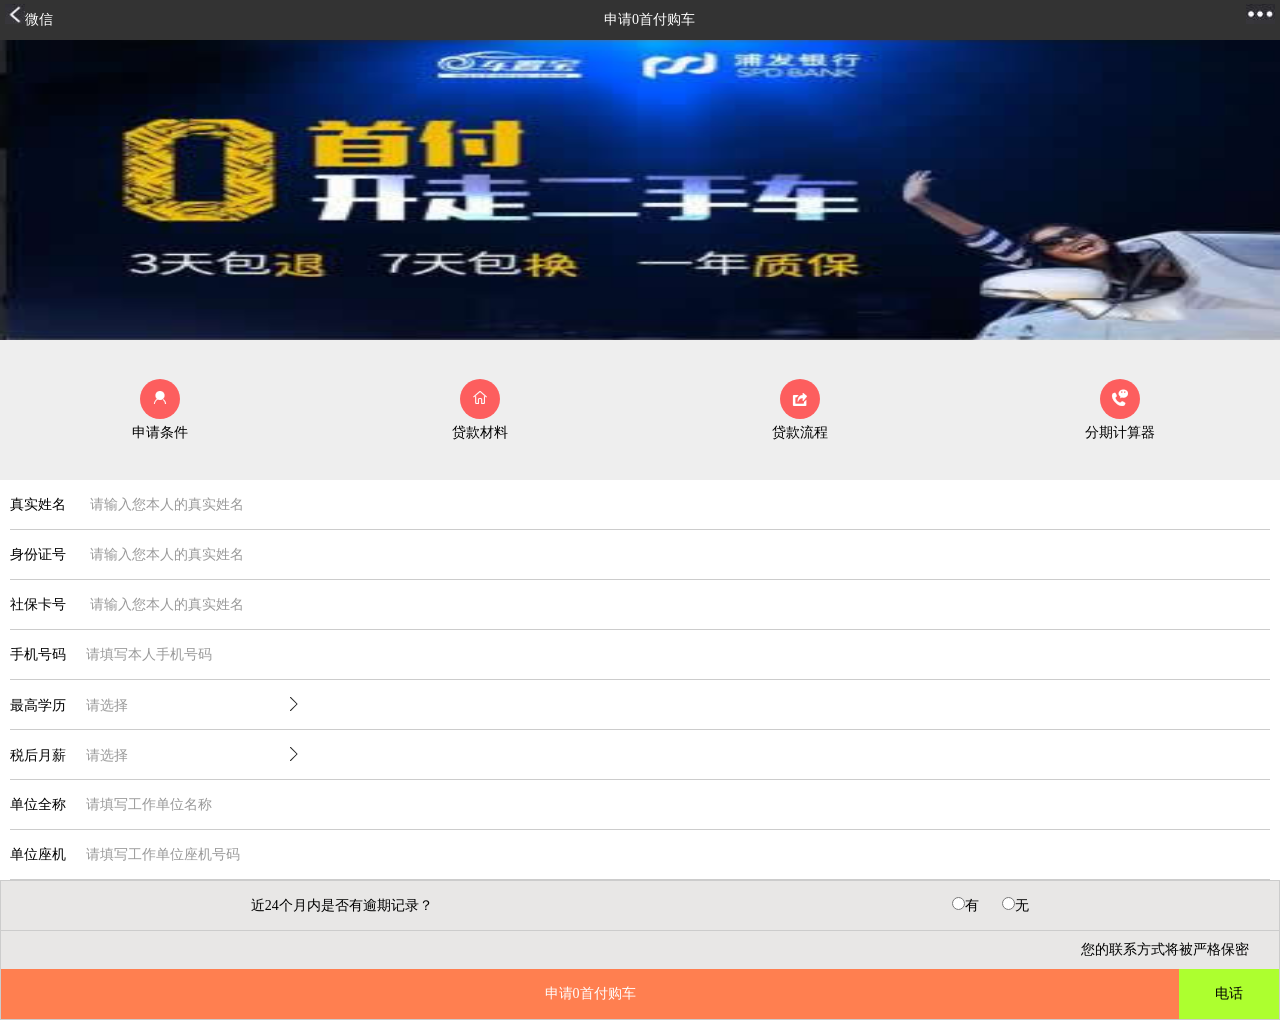
<file: index.html>
<!DOCTYPE html>
<html lang="en">

<head>
    <meta charset="UTF-8">
    <meta name='viewport' content='width=device-width,initial-scale=1,maximum-scale=1,user-scalable=no' />
    <meta http-equiv="X-UA-Compatible" content="ie=edge">
    <title>Document</title>
    <link rel="stylesheet" href="src/css/style.css">
    <link rel="stylesheet" href="icon/iconfont.css">
    <link rel="stylesheet" href="css/style.css">
    <link rel="stylesheet" href="css/common.css">
</head>

<body>
    <header>
        <a href="javascript:;"><img src="src/img/2.jpg" class='img-one'>微信</a>
        <a href="javascript:;">申请0首付购车</a>
        <a href="javascript:;"><img src="src/img/3.jpg" alt=""></a>
    </header>
    <div class='img'>
        <img src="src/img/1.jpg" alt="">
    </div>
    <ul class="listContent">
        <li>
            <i class="icon iconfont icon-wode-xuanzhong"></i>
            <a href="javascript:;">申请条件</a>
        </li>
        <li>
            <i class="icon iconfont icon-shouye"></i>
            <a href="javascript:;">贷款材料</a>
        </li>
        <li>
            <i class="icon iconfont icon-fenxiang1"></i>
            <a href="javascript:;">贷款流程</a>
        </li>
        <li>
            <i class="icon iconfont icon-39"></i>
            <a href="javascript:;">分期计算器</a>
        </li>
    </ul>
    <div class="con">
        <p>
            真实姓名 <input type="text" placeholder="请输入您本人的真实姓名">
        </p>
        <p>
            身份证号 <input type="text" placeholder="请输入您本人的真实姓名">
        </p>
        <p>
            社保卡号 <input type="text" placeholder="请输入您本人的真实姓名">
        </p>
    </div>
    <div class="box">
        <section>
            <div class="con">
                <p>手机号码<input type="text" placeholder="请填写本人手机号码"></p>
                <p>最高学历<input type="text" placeholder="请选择"><i class="iconfont">&#xe723;</i></p>
                <p>税后月薪<input type="text" placeholder="请选择"><i class="iconfont">&#xe723;</i></p>
                <p>单位全称<input type="text" placeholder="请填写工作单位名称"></p>
                <p>单位座机<input type="text" placeholder="请填写工作单位座机号码"></p>
            </div>
        </section>
    </div>
    <div class="wrap">
        <div class="top">
            <p>近24个月内是否有逾期记录？</p>
            <p>
                <span><input type="radio">有</span>
                <span><input type="radio">无</span>
            </p>
        </div>
        <div class='center'>您的联系方式将被严格保密</div>
        <footer>
            <p>申请0首付购车</p>
            <span>电话</span>
        </footer>
    </div>
</body>

</html>
</file>
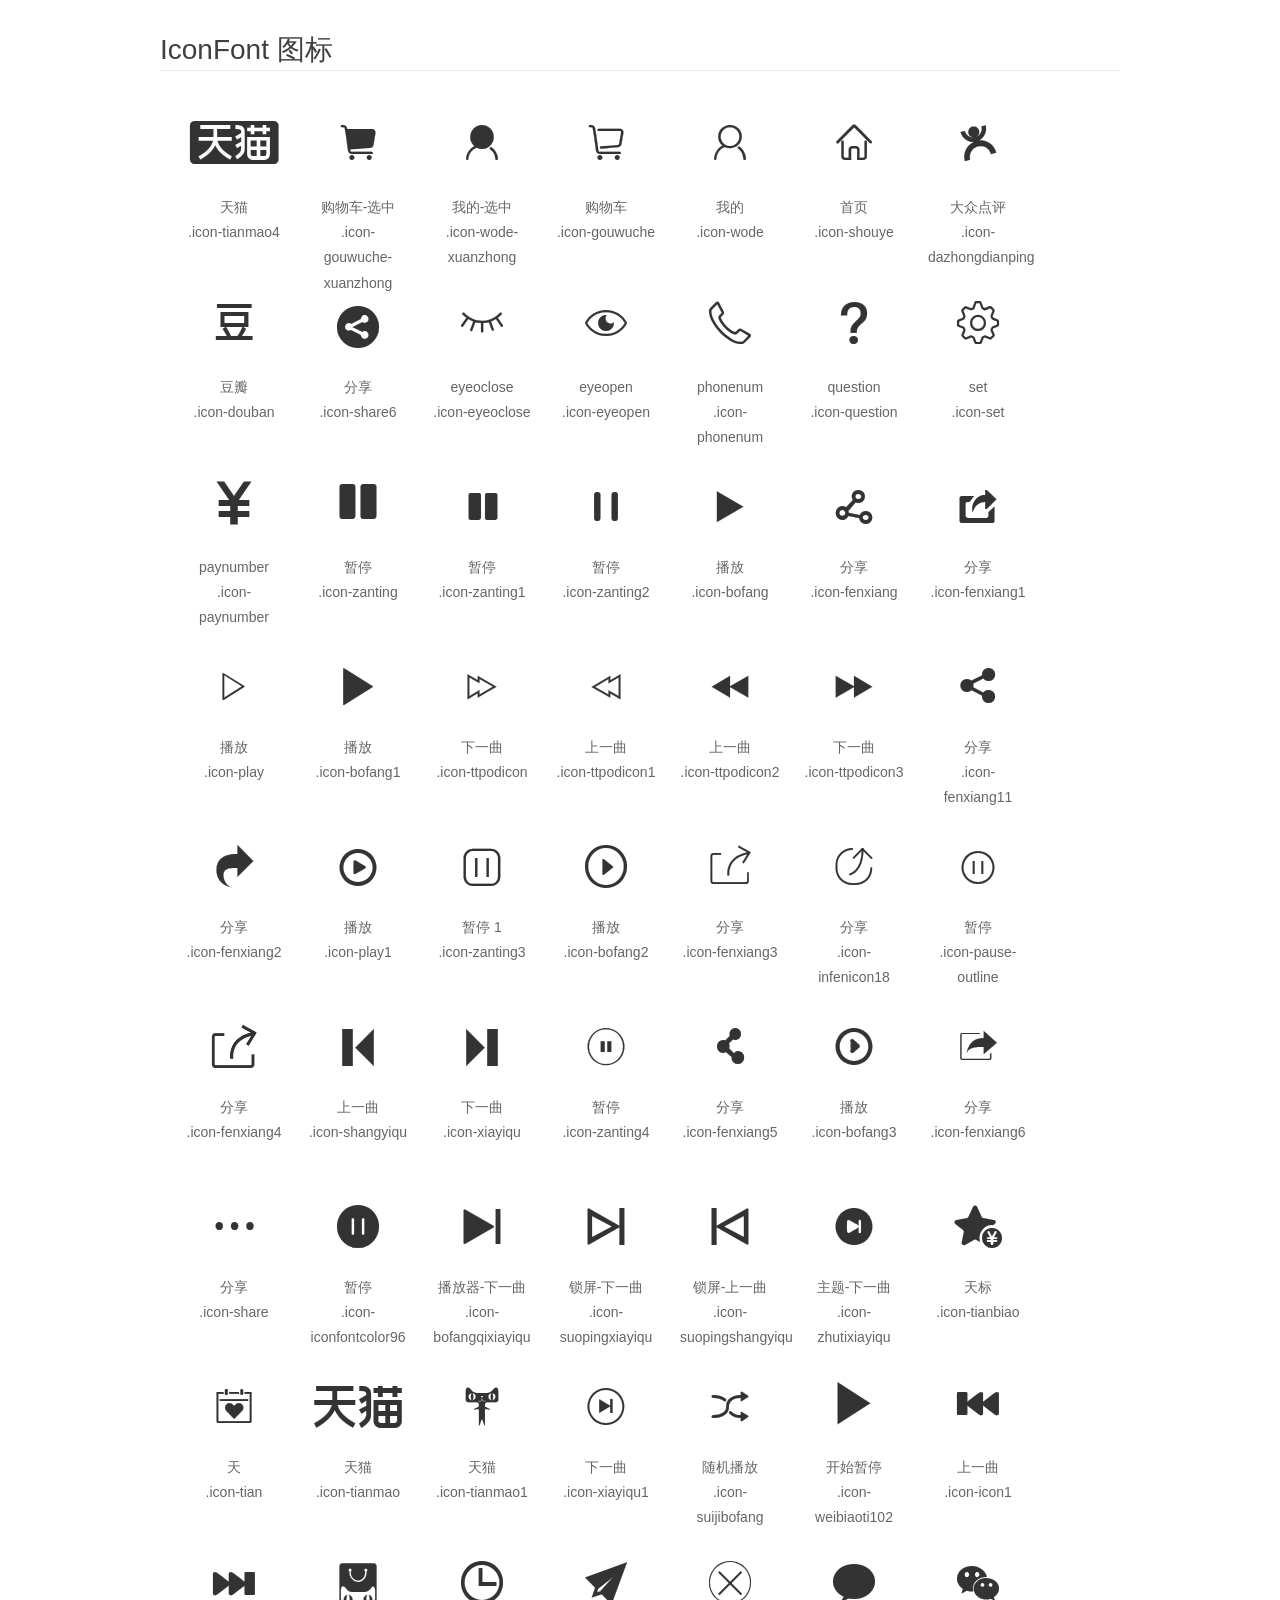
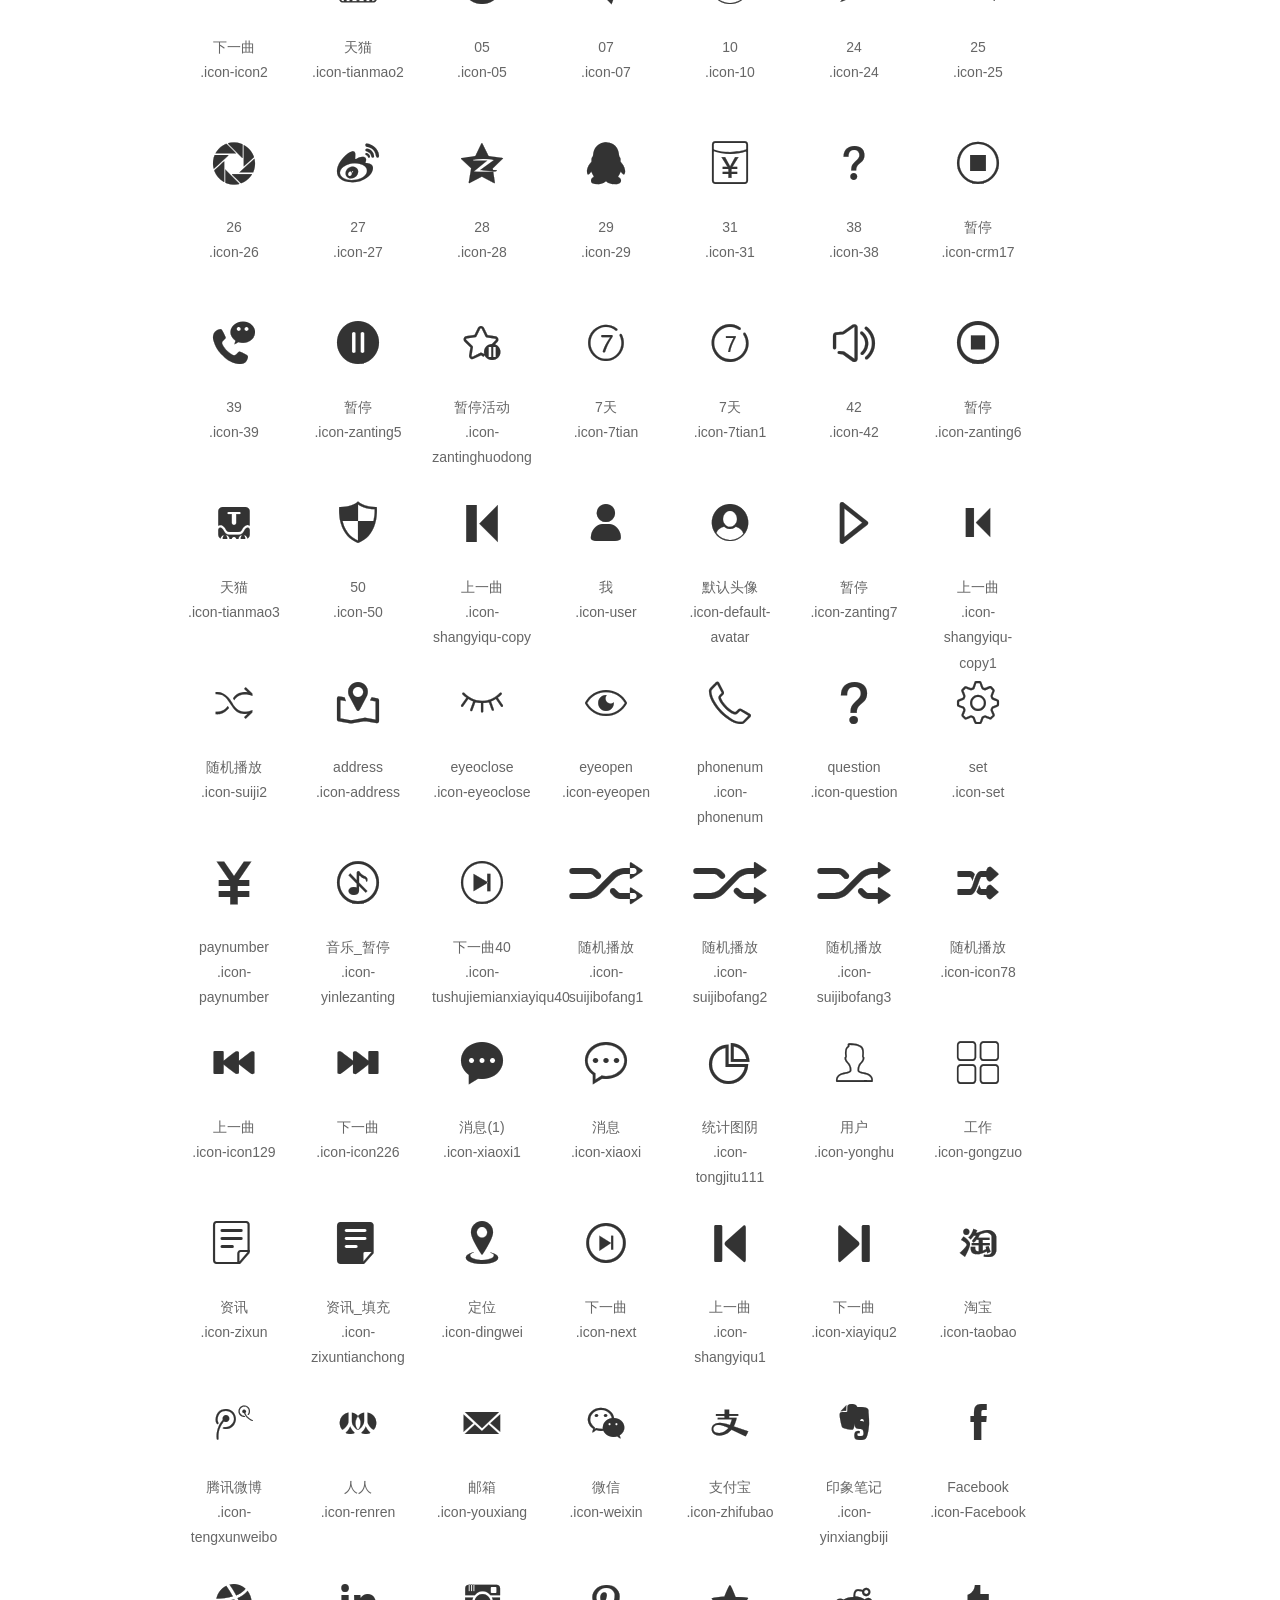
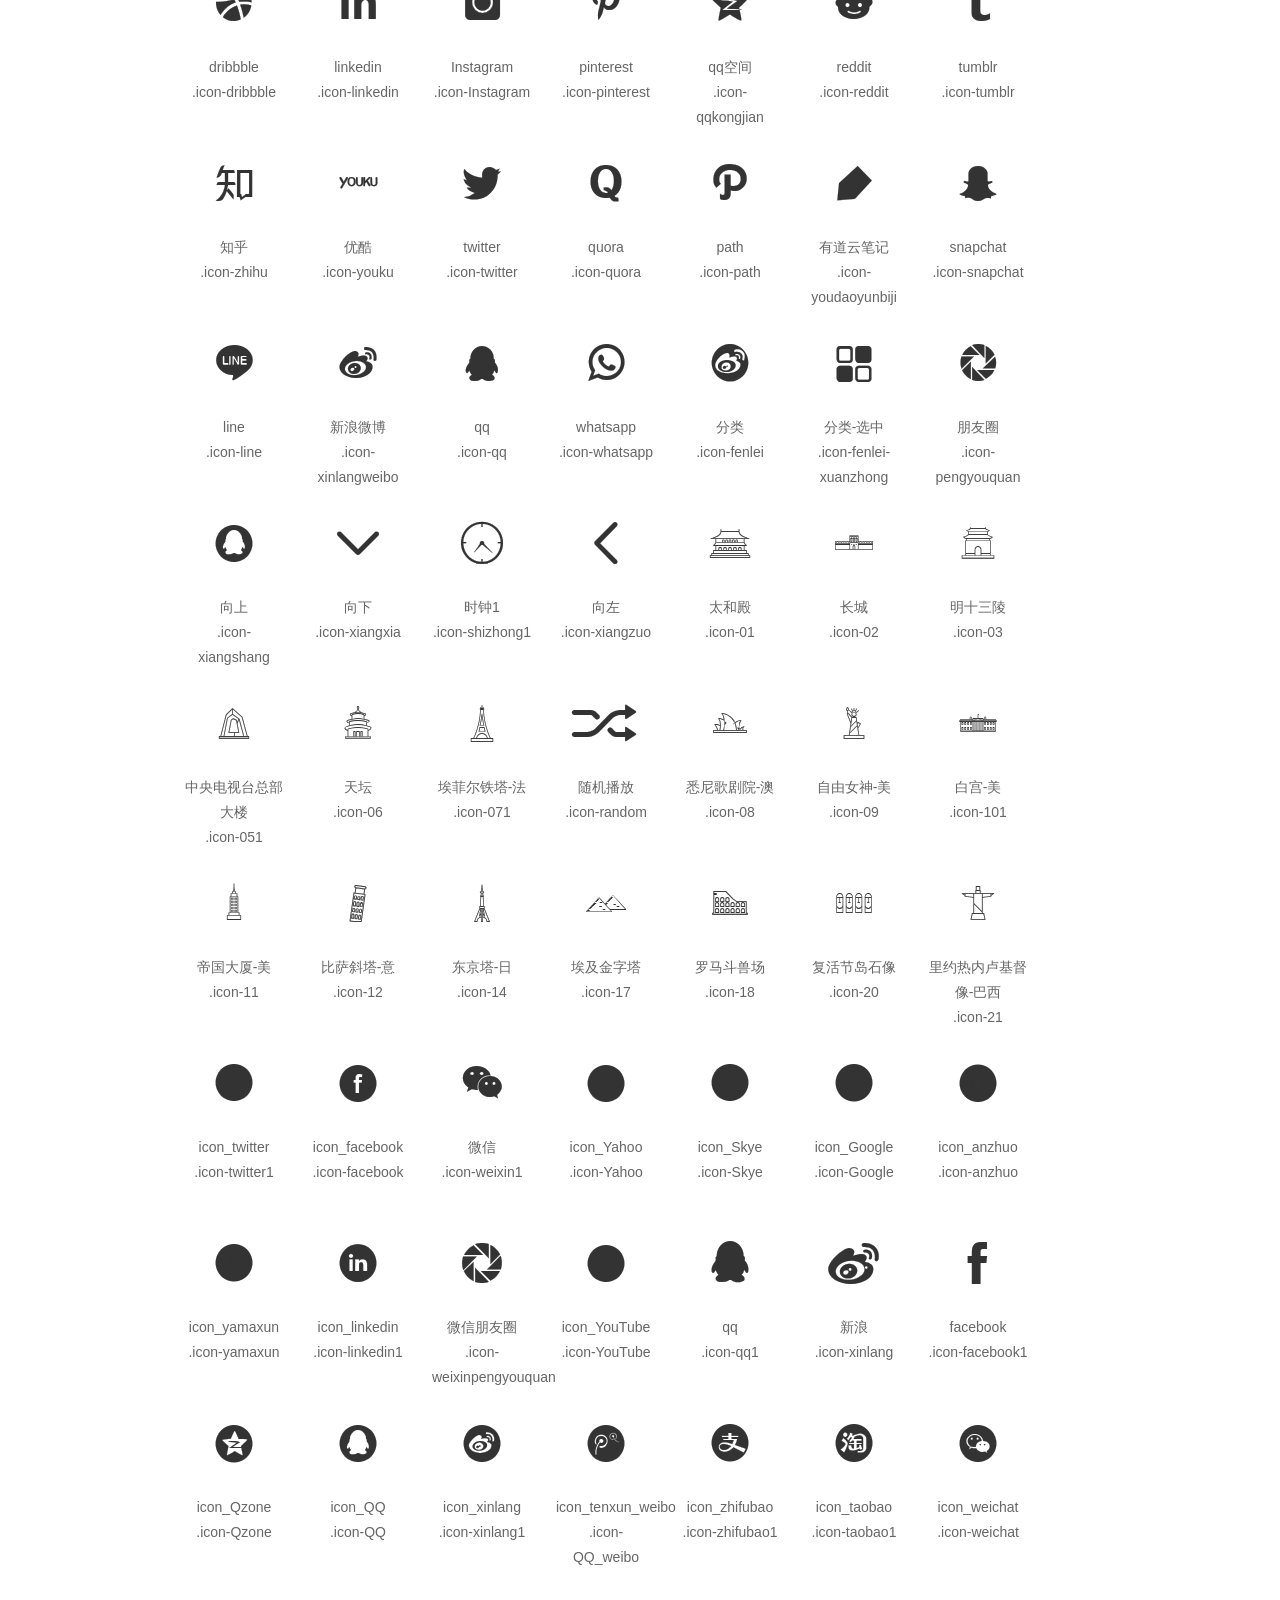
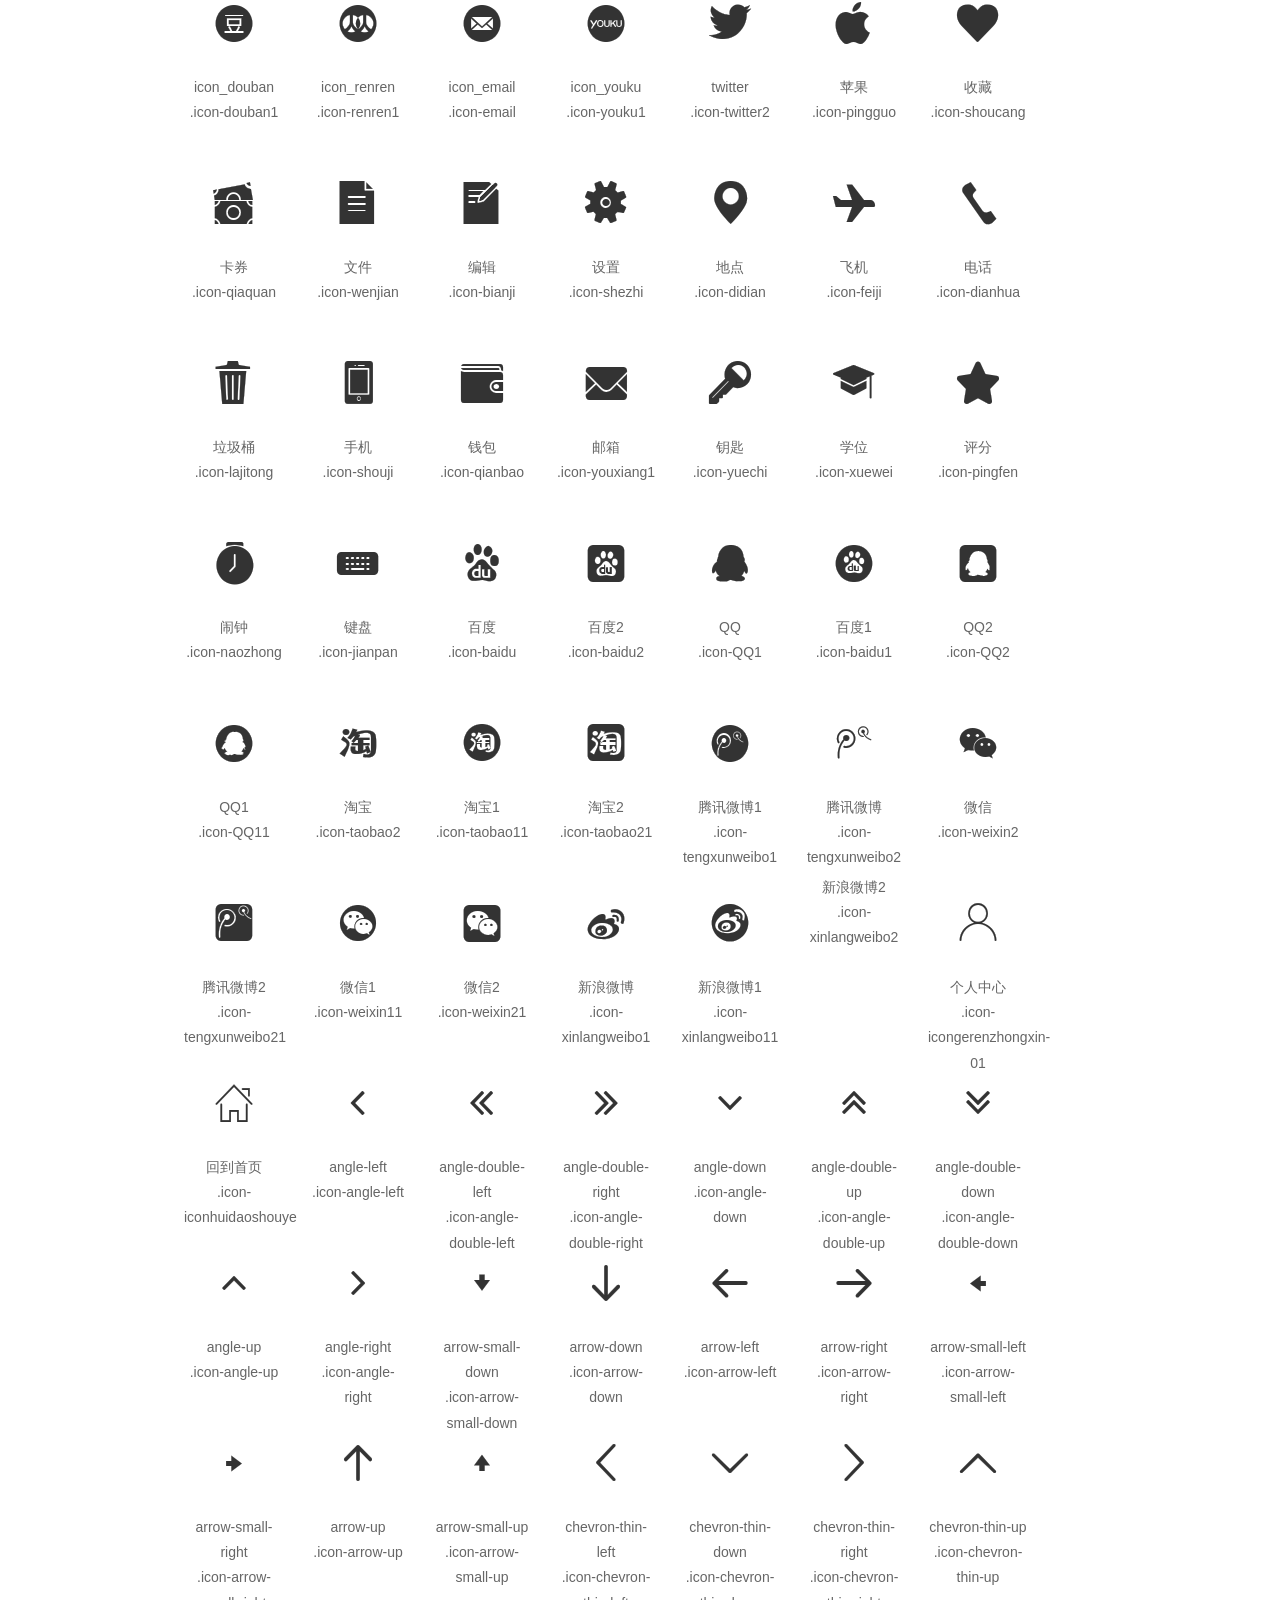
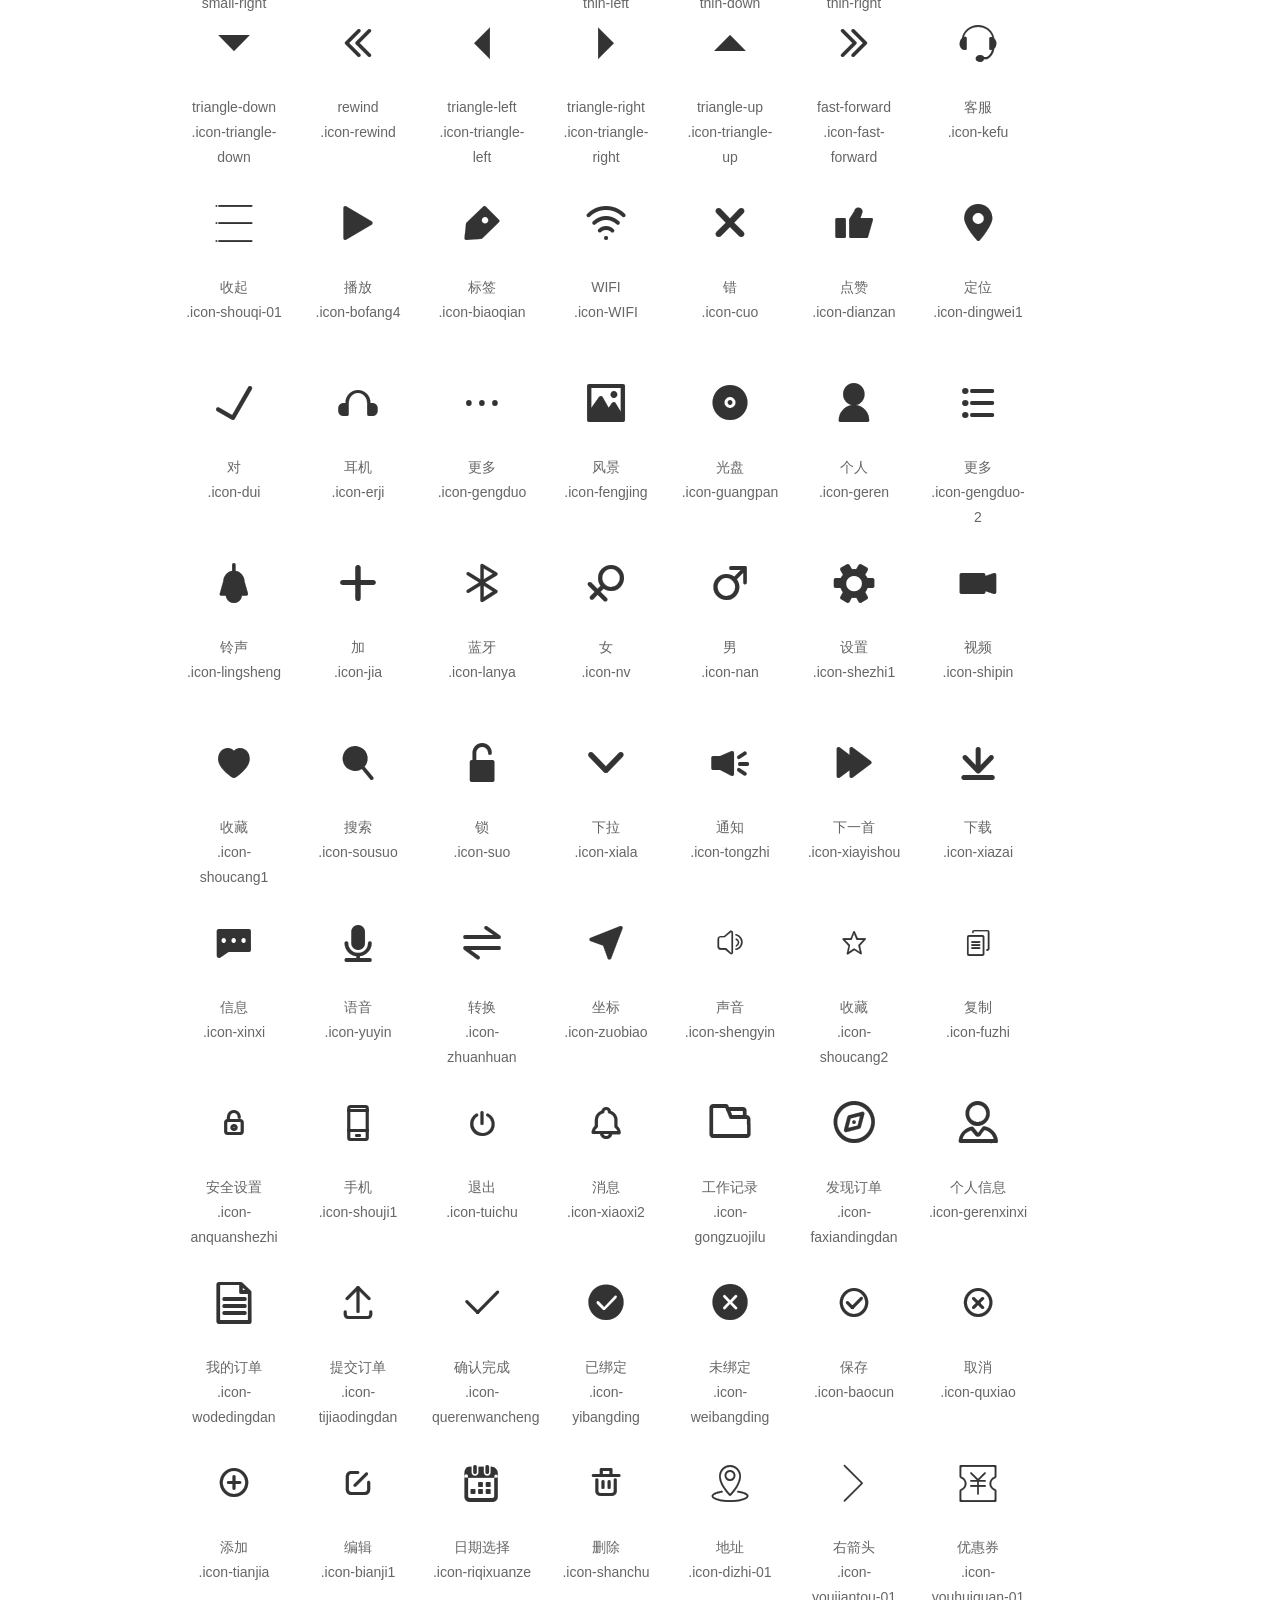
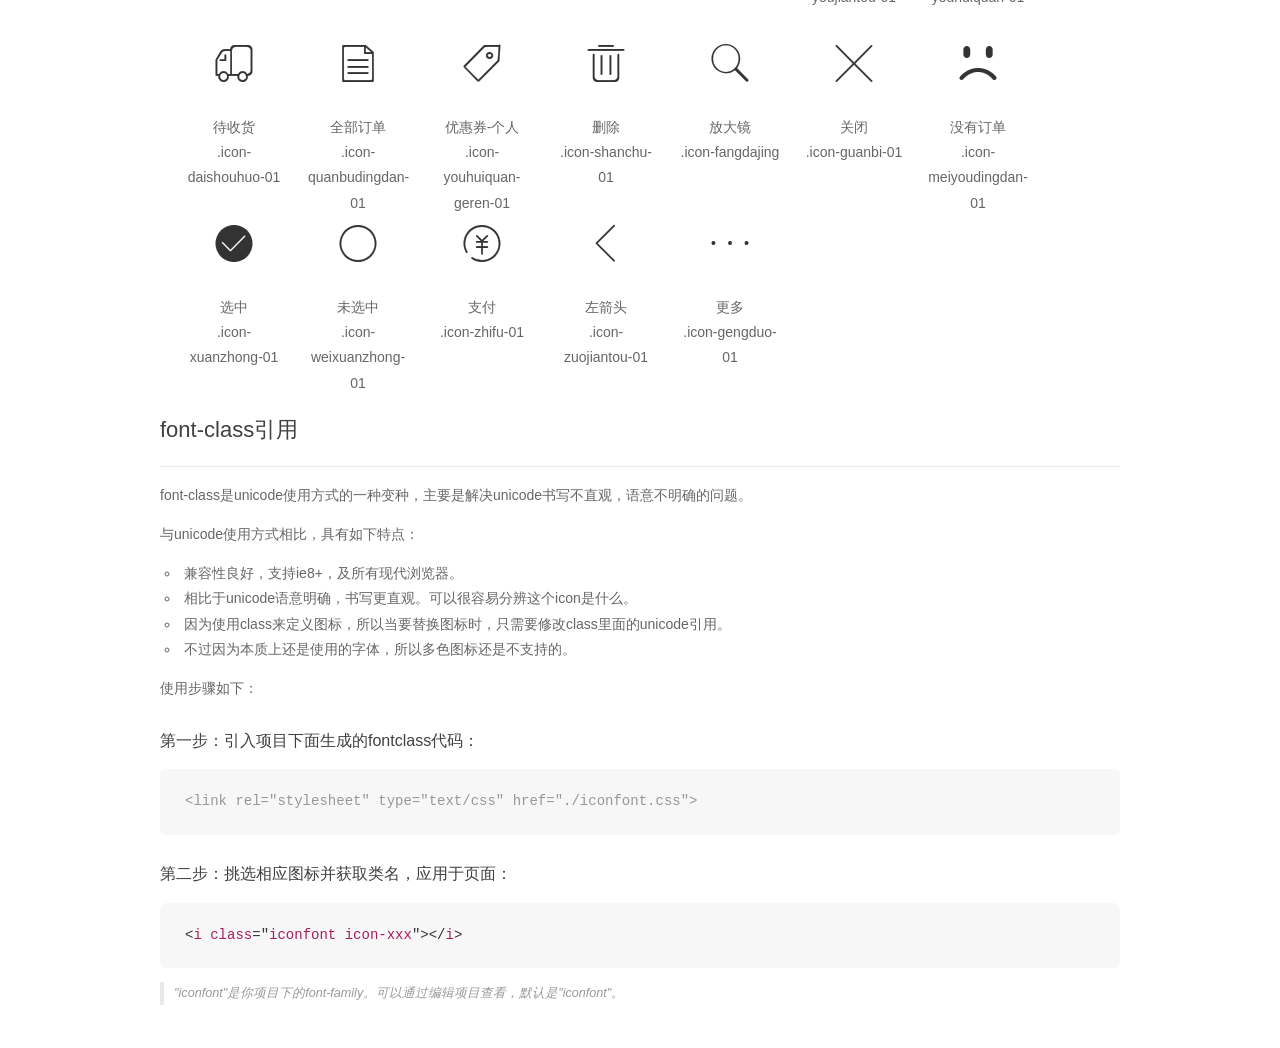
<file: css/fonts/demo_fontclass.html>
<!DOCTYPE html>
<html>
<head>
    <meta charset="utf-8"/>
    <title>IconFont</title>
    <link rel="stylesheet" href="demo.css">
    <link rel="stylesheet" href="iconfont.css">
</head>
<body>
    <div class="main markdown">
        <h1>IconFont 图标</h1>
        <ul class="icon_lists clear">
                 <li>
                <i class="icon iconfont icon-tianmao4"></i>
                    <div class="name">天猫</div>
                    <div class="fontclass">.icon-tianmao4</div>
                </li>
            
                <li>
                <i class="icon iconfont icon-gouwuche-xuanzhong"></i>
                    <div class="name">购物车-选中</div>
                    <div class="fontclass">.icon-gouwuche-xuanzhong</div>
                </li>
            
                <li>
                <i class="icon iconfont icon-wode-xuanzhong"></i>
                    <div class="name">我的-选中</div>
                    <div class="fontclass">.icon-wode-xuanzhong</div>
                </li>
            
                <li>
                <i class="icon iconfont icon-gouwuche"></i>
                    <div class="name">购物车</div>
                    <div class="fontclass">.icon-gouwuche</div>
                </li>
            
                <li>
                <i class="icon iconfont icon-wode"></i>
                    <div class="name">我的</div>
                    <div class="fontclass">.icon-wode</div>
                </li>
            
                <li>
                <i class="icon iconfont icon-shouye"></i>
                    <div class="name">首页</div>
                    <div class="fontclass">.icon-shouye</div>
                </li>
            
                <li>
                <i class="icon iconfont icon-dazhongdianping"></i>
                    <div class="name">大众点评</div>
                    <div class="fontclass">.icon-dazhongdianping</div>
                </li>
            
                <li>
                <i class="icon iconfont icon-douban"></i>
                    <div class="name">豆瓣</div>
                    <div class="fontclass">.icon-douban</div>
                </li>
            <li>
                <i class="icon iconfont icon-share6"></i>
                    <div class="name">分享</div>
                    <div class="fontclass">.icon-share6</div>
                </li>
                 <li>
                <i class="icon iconfont icon-eyeoclose"></i>
                    <div class="name">eyeoclose</div>
                    <div class="fontclass">.icon-eyeoclose</div>
                </li>
            
                <li>
                <i class="icon iconfont icon-eyeopen"></i>
                    <div class="name">eyeopen</div>
                    <div class="fontclass">.icon-eyeopen</div>
                </li>
            
                <li>
                <i class="icon iconfont icon-phonenum"></i>
                    <div class="name">phonenum</div>
                    <div class="fontclass">.icon-phonenum</div>
                </li>
            
                <li>
                <i class="icon iconfont icon-question"></i>
                    <div class="name">question</div>
                    <div class="fontclass">.icon-question</div>
                </li>
            
                <li>
                <i class="icon iconfont icon-set"></i>
                    <div class="name">set</div>
                    <div class="fontclass">.icon-set</div>
                </li>
            
                <li>
                <i class="icon iconfont icon-paynumber"></i>
                    <div class="name">paynumber</div>
                    <div class="fontclass">.icon-paynumber</div>
                </li>
                <li>
                <i class="icon iconfont icon-zanting"></i>
                    <div class="name">暂停</div>
                    <div class="fontclass">.icon-zanting</div>
                </li>
            
                <li>
                <i class="icon iconfont icon-zanting1"></i>
                    <div class="name">暂停</div>
                    <div class="fontclass">.icon-zanting1</div>
                </li>
            
                <li>
                <i class="icon iconfont icon-zanting2"></i>
                    <div class="name">暂停</div>
                    <div class="fontclass">.icon-zanting2</div>
                </li>
            
                <li>
                <i class="icon iconfont icon-bofang"></i>
                    <div class="name">播放</div>
                    <div class="fontclass">.icon-bofang</div>
                </li>
            
                <li>
                <i class="icon iconfont icon-fenxiang"></i>
                    <div class="name">分享</div>
                    <div class="fontclass">.icon-fenxiang</div>
                </li>
            
                <li>
                <i class="icon iconfont icon-fenxiang1"></i>
                    <div class="name">分享</div>
                    <div class="fontclass">.icon-fenxiang1</div>
                </li>
            
                <li>
                <i class="icon iconfont icon-play"></i>
                    <div class="name">播放</div>
                    <div class="fontclass">.icon-play</div>
                </li>
            
                
            
                <li>
                <i class="icon iconfont icon-bofang1"></i>
                    <div class="name">播放</div>
                    <div class="fontclass">.icon-bofang1</div>
                </li>
            
                <li>
                <i class="icon iconfont icon-ttpodicon"></i>
                    <div class="name">下一曲</div>
                    <div class="fontclass">.icon-ttpodicon</div>
                </li>
            
                <li>
                <i class="icon iconfont icon-ttpodicon1"></i>
                    <div class="name">上一曲</div>
                    <div class="fontclass">.icon-ttpodicon1</div>
                </li>
            
                <li>
                <i class="icon iconfont icon-ttpodicon2"></i>
                    <div class="name">上一曲</div>
                    <div class="fontclass">.icon-ttpodicon2</div>
                </li>
            
                <li>
                <i class="icon iconfont icon-ttpodicon3"></i>
                    <div class="name">下一曲</div>
                    <div class="fontclass">.icon-ttpodicon3</div>
                </li>
            
                <li>
                <i class="icon iconfont icon-fenxiang11"></i>
                    <div class="name">分享</div>
                    <div class="fontclass">.icon-fenxiang11</div>
                </li>
            
                <li>
                <i class="icon iconfont icon-fenxiang2"></i>
                    <div class="name">分享</div>
                    <div class="fontclass">.icon-fenxiang2</div>
                </li>
            
                <li>
                <i class="icon iconfont icon-play1"></i>
                    <div class="name">播放</div>
                    <div class="fontclass">.icon-play1</div>
                </li>
            
                <li>
                <i class="icon iconfont icon-zanting3"></i>
                    <div class="name">暂停 1</div>
                    <div class="fontclass">.icon-zanting3</div>
                </li>
            
                <li>
                <i class="icon iconfont icon-bofang2"></i>
                    <div class="name">播放</div>
                    <div class="fontclass">.icon-bofang2</div>
                </li>
            
                <li>
                <i class="icon iconfont icon-fenxiang3"></i>
                    <div class="name">分享</div>
                    <div class="fontclass">.icon-fenxiang3</div>
                </li>
            
                <li>
                <i class="icon iconfont icon-infenicon18"></i>
                    <div class="name">分享</div>
                    <div class="fontclass">.icon-infenicon18</div>
                </li>
            
                <li>
                <i class="icon iconfont icon-pause-outline"></i>
                    <div class="name">暂停</div>
                    <div class="fontclass">.icon-pause-outline</div>
                </li>
            
                <li>
                <i class="icon iconfont icon-fenxiang4"></i>
                    <div class="name">分享</div>
                    <div class="fontclass">.icon-fenxiang4</div>
                </li>
            
                <li>
                <i class="icon iconfont icon-shangyiqu"></i>
                    <div class="name">上一曲</div>
                    <div class="fontclass">.icon-shangyiqu</div>
                </li>
            
                <li>
                <i class="icon iconfont icon-xiayiqu"></i>
                    <div class="name">下一曲</div>
                    <div class="fontclass">.icon-xiayiqu</div>
                </li>
            
                <li>
                <i class="icon iconfont icon-zanting4"></i>
                    <div class="name">暂停</div>
                    <div class="fontclass">.icon-zanting4</div>
                </li>
            
                <li>
                <i class="icon iconfont icon-fenxiang5"></i>
                    <div class="name">分享</div>
                    <div class="fontclass">.icon-fenxiang5</div>
                </li>
            
                <li>
                <i class="icon iconfont icon-bofang3"></i>
                    <div class="name">播放</div>
                    <div class="fontclass">.icon-bofang3</div>
                </li>
            
                <li>
                <i class="icon iconfont icon-fenxiang6"></i>
                    <div class="name">分享</div>
                    <div class="fontclass">.icon-fenxiang6</div>
                </li>
            
                <li>
                <i class="icon iconfont icon-share"></i>
                    <div class="name">分享</div>
                    <div class="fontclass">.icon-share</div>
                </li>
            
                <li>
                <i class="icon iconfont icon-iconfontcolor96"></i>
                    <div class="name">暂停</div>
                    <div class="fontclass">.icon-iconfontcolor96</div>
                </li>
            
                <li>
                <i class="icon iconfont icon-bofangqixiayiqu"></i>
                    <div class="name">播放器-下一曲</div>
                    <div class="fontclass">.icon-bofangqixiayiqu</div>
                </li>
            
                <li>
                <i class="icon iconfont icon-suopingxiayiqu"></i>
                    <div class="name">锁屏-下一曲</div>
                    <div class="fontclass">.icon-suopingxiayiqu</div>
                </li>
            
                <li>
                <i class="icon iconfont icon-suopingshangyiqu"></i>
                    <div class="name">锁屏-上一曲</div>
                    <div class="fontclass">.icon-suopingshangyiqu</div>
                </li>
            
                <li>
                <i class="icon iconfont icon-zhutixiayiqu"></i>
                    <div class="name">主题-下一曲</div>
                    <div class="fontclass">.icon-zhutixiayiqu</div>
                </li>
            
                <li>
                <i class="icon iconfont icon-tianbiao"></i>
                    <div class="name">天标</div>
                    <div class="fontclass">.icon-tianbiao</div>
                </li>
            
                <li>
                <i class="icon iconfont icon-tian"></i>
                    <div class="name">天</div>
                    <div class="fontclass">.icon-tian</div>
                </li>
            
                <li>
                <i class="icon iconfont icon-tianmao"></i>
                    <div class="name">天猫</div>
                    <div class="fontclass">.icon-tianmao</div>
                </li>
            
                <li>
                <i class="icon iconfont icon-tianmao1"></i>
                    <div class="name">天猫</div>
                    <div class="fontclass">.icon-tianmao1</div>
                </li>
            
                <li>
                <i class="icon iconfont icon-xiayiqu1"></i>
                    <div class="name">下一曲</div>
                    <div class="fontclass">.icon-xiayiqu1</div>
                </li>
            
                <li>
                <i class="icon iconfont icon-suijibofang"></i>
                    <div class="name">随机播放</div>
                    <div class="fontclass">.icon-suijibofang</div>
                </li>
            
                <li>
                <i class="icon iconfont icon-weibiaoti102"></i>
                    <div class="name">开始暂停</div>
                    <div class="fontclass">.icon-weibiaoti102</div>
                </li>
            
                <li>
                <i class="icon iconfont icon-icon1"></i>
                    <div class="name">上一曲</div>
                    <div class="fontclass">.icon-icon1</div>
                </li>
            
                <li>
                <i class="icon iconfont icon-icon2"></i>
                    <div class="name">下一曲</div>
                    <div class="fontclass">.icon-icon2</div>
                </li>
            
                <li>
                <i class="icon iconfont icon-tianmao2"></i>
                    <div class="name">天猫</div>
                    <div class="fontclass">.icon-tianmao2</div>
                </li>
            
                <li>
                <i class="icon iconfont icon-05"></i>
                    <div class="name">05</div>
                    <div class="fontclass">.icon-05</div>
                </li>
            
                <li>
                <i class="icon iconfont icon-07"></i>
                    <div class="name">07</div>
                    <div class="fontclass">.icon-07</div>
                </li>
            
                <li>
                <i class="icon iconfont icon-10"></i>
                    <div class="name">10</div>
                    <div class="fontclass">.icon-10</div>
                </li>
            
                <li>
                <i class="icon iconfont icon-24"></i>
                    <div class="name">24</div>
                    <div class="fontclass">.icon-24</div>
                </li>
            
                <li>
                <i class="icon iconfont icon-25"></i>
                    <div class="name">25</div>
                    <div class="fontclass">.icon-25</div>
                </li>
            
                <li>
                <i class="icon iconfont icon-26"></i>
                    <div class="name">26</div>
                    <div class="fontclass">.icon-26</div>
                </li>
            
                <li>
                <i class="icon iconfont icon-27"></i>
                    <div class="name">27</div>
                    <div class="fontclass">.icon-27</div>
                </li>
            
                <li>
                <i class="icon iconfont icon-28"></i>
                    <div class="name">28</div>
                    <div class="fontclass">.icon-28</div>
                </li>
            
                <li>
                <i class="icon iconfont icon-29"></i>
                    <div class="name">29</div>
                    <div class="fontclass">.icon-29</div>
                </li>
            
                <li>
                <i class="icon iconfont icon-31"></i>
                    <div class="name">31</div>
                    <div class="fontclass">.icon-31</div>
                </li>
            
                <li>
                <i class="icon iconfont icon-38"></i>
                    <div class="name">38</div>
                    <div class="fontclass">.icon-38</div>
                </li>
            
                <li>
                <i class="icon iconfont icon-crm17"></i>
                    <div class="name">暂停</div>
                    <div class="fontclass">.icon-crm17</div>
                </li>
            
                <li>
                <i class="icon iconfont icon-39"></i>
                    <div class="name">39</div>
                    <div class="fontclass">.icon-39</div>
                </li>
            
                <li>
                <i class="icon iconfont icon-zanting5"></i>
                    <div class="name">暂停</div>
                    <div class="fontclass">.icon-zanting5</div>
                </li>
            
                <li>
                <i class="icon iconfont icon-zantinghuodong"></i>
                    <div class="name">暂停活动</div>
                    <div class="fontclass">.icon-zantinghuodong</div>
                </li>
            
                <li>
                <i class="icon iconfont icon-7tian"></i>
                    <div class="name">7天</div>
                    <div class="fontclass">.icon-7tian</div>
                </li>
            
                <li>
                <i class="icon iconfont icon-7tian1"></i>
                    <div class="name">7天</div>
                    <div class="fontclass">.icon-7tian1</div>
                </li>
            
                <li>
                <i class="icon iconfont icon-42"></i>
                    <div class="name">42</div>
                    <div class="fontclass">.icon-42</div>
                </li>
            
                <li>
                <i class="icon iconfont icon-zanting6"></i>
                    <div class="name">暂停</div>
                    <div class="fontclass">.icon-zanting6</div>
                </li>
            
                <li>
                <i class="icon iconfont icon-tianmao3"></i>
                    <div class="name">天猫</div>
                    <div class="fontclass">.icon-tianmao3</div>
                </li>
            
                <li>
                <i class="icon iconfont icon-50"></i>
                    <div class="name">50</div>
                    <div class="fontclass">.icon-50</div>
                </li>
            
                <li>
                <i class="icon iconfont icon-shangyiqu-copy"></i>
                    <div class="name">上一曲</div>
                    <div class="fontclass">.icon-shangyiqu-copy</div>
                </li>
            
                <li>
                <i class="icon iconfont icon-user"></i>
                    <div class="name">我</div>
                    <div class="fontclass">.icon-user</div>
                </li>
            
                <li>
                <i class="icon iconfont icon-default-avatar"></i>
                    <div class="name">默认头像</div>
                    <div class="fontclass">.icon-default-avatar</div>
                </li>
            
                <li>
                <i class="icon iconfont icon-zanting7"></i>
                    <div class="name">暂停</div>
                    <div class="fontclass">.icon-zanting7</div>
                </li>
            
                <li>
                <i class="icon iconfont icon-shangyiqu-copy1"></i>
                    <div class="name">上一曲</div>
                    <div class="fontclass">.icon-shangyiqu-copy1</div>
                </li>
            
                <li>
                <i class="icon iconfont icon-suiji2"></i>
                    <div class="name">随机播放</div>
                    <div class="fontclass">.icon-suiji2</div>
                </li>
            
                <li>
                <i class="icon iconfont icon-address"></i>
                    <div class="name">address</div>
                    <div class="fontclass">.icon-address</div>
                </li>
            
                <li>
                <i class="icon iconfont icon-eyeoclose"></i>
                    <div class="name">eyeoclose</div>
                    <div class="fontclass">.icon-eyeoclose</div>
                </li>
            
                <li>
                <i class="icon iconfont icon-eyeopen"></i>
                    <div class="name">eyeopen</div>
                    <div class="fontclass">.icon-eyeopen</div>
                </li>
            
                <li>
                <i class="icon iconfont icon-phonenum"></i>
                    <div class="name">phonenum</div>
                    <div class="fontclass">.icon-phonenum</div>
                </li>
            
                <li>
                <i class="icon iconfont icon-question"></i>
                    <div class="name">question</div>
                    <div class="fontclass">.icon-question</div>
                </li>
            
                <li>
                <i class="icon iconfont icon-set"></i>
                    <div class="name">set</div>
                    <div class="fontclass">.icon-set</div>
                </li>
            
                <li>
                <i class="icon iconfont icon-paynumber"></i>
                    <div class="name">paynumber</div>
                    <div class="fontclass">.icon-paynumber</div>
                </li>
            
                <li>
                <i class="icon iconfont icon-yinlezanting"></i>
                    <div class="name">音乐_暂停</div>
                    <div class="fontclass">.icon-yinlezanting</div>
                </li>
            
                <li>
                <i class="icon iconfont icon-tushujiemianxiayiqu40"></i>
                    <div class="name">下一曲40</div>
                    <div class="fontclass">.icon-tushujiemianxiayiqu40</div>
                </li>
            
                <li>
                <i class="icon iconfont icon-suijibofang1"></i>
                    <div class="name">随机播放</div>
                    <div class="fontclass">.icon-suijibofang1</div>
                </li>
            
                <li>
                <i class="icon iconfont icon-suijibofang2"></i>
                    <div class="name">随机播放</div>
                    <div class="fontclass">.icon-suijibofang2</div>
                </li>
            
                <li>
                <i class="icon iconfont icon-suijibofang3"></i>
                    <div class="name">随机播放</div>
                    <div class="fontclass">.icon-suijibofang3</div>
                </li>
            
                <li>
                <i class="icon iconfont icon-icon78"></i>
                    <div class="name">随机播放</div>
                    <div class="fontclass">.icon-icon78</div>
                </li>
            
                <li>
                <i class="icon iconfont icon-icon129"></i>
                    <div class="name">上一曲</div>
                    <div class="fontclass">.icon-icon129</div>
                </li>
            
                <li>
                <i class="icon iconfont icon-icon226"></i>
                    <div class="name">下一曲</div>
                    <div class="fontclass">.icon-icon226</div>
                </li>
            
                <li>
                <i class="icon iconfont icon-xiaoxi1"></i>
                    <div class="name">消息(1)</div>
                    <div class="fontclass">.icon-xiaoxi1</div>
                </li>
            
                <li>
                <i class="icon iconfont icon-xiaoxi"></i>
                    <div class="name">消息</div>
                    <div class="fontclass">.icon-xiaoxi</div>
                </li>
            
                <li>
                <i class="icon iconfont icon-tongjitu111"></i>
                    <div class="name">统计图阴</div>
                    <div class="fontclass">.icon-tongjitu111</div>
                </li>
            
                <li>
                <i class="icon iconfont icon-yonghu"></i>
                    <div class="name">用户</div>
                    <div class="fontclass">.icon-yonghu</div>
                </li>
            
                <li>
                <i class="icon iconfont icon-gongzuo"></i>
                    <div class="name">工作</div>
                    <div class="fontclass">.icon-gongzuo</div>
                </li>
            
                <li>
                <i class="icon iconfont icon-zixun"></i>
                    <div class="name">资讯</div>
                    <div class="fontclass">.icon-zixun</div>
                </li>
            
                <li>
                <i class="icon iconfont icon-zixuntianchong"></i>
                    <div class="name">资讯_填充</div>
                    <div class="fontclass">.icon-zixuntianchong</div>
                </li>
            
                <li>
                <i class="icon iconfont icon-dingwei"></i>
                    <div class="name">定位</div>
                    <div class="fontclass">.icon-dingwei</div>
                </li>
            
                <li>
                <i class="icon iconfont icon-next"></i>
                    <div class="name">下一曲</div>
                    <div class="fontclass">.icon-next</div>
                </li>
            
                <li>
                <i class="icon iconfont icon-shangyiqu1"></i>
                    <div class="name">上一曲</div>
                    <div class="fontclass">.icon-shangyiqu1</div>
                </li>
            
                <li>
                <i class="icon iconfont icon-xiayiqu2"></i>
                    <div class="name">下一曲</div>
                    <div class="fontclass">.icon-xiayiqu2</div>
                </li>
            
               
            
                <li>
                <i class="icon iconfont icon-taobao"></i>
                    <div class="name">淘宝</div>
                    <div class="fontclass">.icon-taobao</div>
                </li>
            
                <li>
                <i class="icon iconfont icon-tengxunweibo"></i>
                    <div class="name">腾讯微博</div>
                    <div class="fontclass">.icon-tengxunweibo</div>
                </li>
            
                <li>
                <i class="icon iconfont icon-renren"></i>
                    <div class="name">人人</div>
                    <div class="fontclass">.icon-renren</div>
                </li>
            
                <li>
                <i class="icon iconfont icon-youxiang"></i>
                    <div class="name">邮箱</div>
                    <div class="fontclass">.icon-youxiang</div>
                </li>
            
                <li>
                <i class="icon iconfont icon-weixin"></i>
                    <div class="name">微信</div>
                    <div class="fontclass">.icon-weixin</div>
                </li>
            
                <li>
                <i class="icon iconfont icon-zhifubao"></i>
                    <div class="name">支付宝</div>
                    <div class="fontclass">.icon-zhifubao</div>
                </li>
            
                <li>
                <i class="icon iconfont icon-yinxiangbiji"></i>
                    <div class="name">印象笔记</div>
                    <div class="fontclass">.icon-yinxiangbiji</div>
                </li>
            
                <li>
                <i class="icon iconfont icon-Facebook"></i>
                    <div class="name">Facebook</div>
                    <div class="fontclass">.icon-Facebook</div>
                </li>
            
                <li>
                <i class="icon iconfont icon-dribbble"></i>
                    <div class="name">dribbble</div>
                    <div class="fontclass">.icon-dribbble</div>
                </li>
            
                <li>
                <i class="icon iconfont icon-linkedin"></i>
                    <div class="name">linkedin</div>
                    <div class="fontclass">.icon-linkedin</div>
                </li>
            
                <li>
                <i class="icon iconfont icon-Instagram"></i>
                    <div class="name">Instagram</div>
                    <div class="fontclass">.icon-Instagram</div>
                </li>
            
                <li>
                <i class="icon iconfont icon-pinterest"></i>
                    <div class="name">pinterest</div>
                    <div class="fontclass">.icon-pinterest</div>
                </li>
            
                <li>
                <i class="icon iconfont icon-qqkongjian"></i>
                    <div class="name">qq空间</div>
                    <div class="fontclass">.icon-qqkongjian</div>
                </li>
            
                <li>
                <i class="icon iconfont icon-reddit"></i>
                    <div class="name">reddit</div>
                    <div class="fontclass">.icon-reddit</div>
                </li>
            
                <li>
                <i class="icon iconfont icon-tumblr"></i>
                    <div class="name">tumblr</div>
                    <div class="fontclass">.icon-tumblr</div>
                </li>
            
                <li>
                <i class="icon iconfont icon-zhihu"></i>
                    <div class="name">知乎</div>
                    <div class="fontclass">.icon-zhihu</div>
                </li>
            
                <li>
                <i class="icon iconfont icon-youku"></i>
                    <div class="name">优酷</div>
                    <div class="fontclass">.icon-youku</div>
                </li>
            
                <li>
                <i class="icon iconfont icon-twitter"></i>
                    <div class="name">twitter</div>
                    <div class="fontclass">.icon-twitter</div>
                </li>
            
                <li>
                <i class="icon iconfont icon-quora"></i>
                    <div class="name">quora</div>
                    <div class="fontclass">.icon-quora</div>
                </li>
            
                <li>
                <i class="icon iconfont icon-path"></i>
                    <div class="name">path</div>
                    <div class="fontclass">.icon-path</div>
                </li>
            
                <li>
                <i class="icon iconfont icon-youdaoyunbiji"></i>
                    <div class="name">有道云笔记</div>
                    <div class="fontclass">.icon-youdaoyunbiji</div>
                </li>
            
                <li>
                <i class="icon iconfont icon-snapchat"></i>
                    <div class="name">snapchat</div>
                    <div class="fontclass">.icon-snapchat</div>
                </li>
            
                <li>
                <i class="icon iconfont icon-line"></i>
                    <div class="name">line</div>
                    <div class="fontclass">.icon-line</div>
                </li>
            
                <li>
                <i class="icon iconfont icon-xinlangweibo"></i>
                    <div class="name">新浪微博</div>
                    <div class="fontclass">.icon-xinlangweibo</div>
                </li>
            
                <li>
                <i class="icon iconfont icon-qq"></i>
                    <div class="name">qq</div>
                    <div class="fontclass">.icon-qq</div>
                </li>
            
                <li>
                <i class="icon iconfont icon-whatsapp"></i>
                    <div class="name">whatsapp</div>
                    <div class="fontclass">.icon-whatsapp</div>
                </li>
            
                <li>
                <i class="icon iconfont icon-xinlangweibo11"></i>
                    <div class="name">分类</div>
                    <div class="fontclass">.icon-fenlei</div>
                </li>
            
                <li>
                <i class="icon iconfont icon-fenlei-xuanzhong"></i>
                    <div class="name">分类-选中</div>
                    <div class="fontclass">.icon-fenlei-xuanzhong</div>
                </li>
            
                <li>
                <i class="icon iconfont icon-pengyouquan"></i>
                    <div class="name">朋友圈</div>
                    <div class="fontclass">.icon-pengyouquan</div>
                </li>
            
                <li>
                <i class="icon iconfont icon-QQ"></i>
                    <div class="name">向上</div>
                    <div class="fontclass">.icon-xiangshang</div>
                </li>
            
                <li>
                <i class="icon iconfont icon-xiangxia"></i>
                    <div class="name">向下</div>
                    <div class="fontclass">.icon-xiangxia</div>
                </li>
            
                <li>
                <i class="icon iconfont icon-shizhong1"></i>
                    <div class="name">时钟1</div>
                    <div class="fontclass">.icon-shizhong1</div>
                </li>
            
                <li>
                <i class="icon iconfont icon-xiangzuo"></i>
                    <div class="name">向左</div>
                    <div class="fontclass">.icon-xiangzuo</div>
                </li>
            
                <li>
                <i class="icon iconfont icon-01"></i>
                    <div class="name">太和殿</div>
                    <div class="fontclass">.icon-01</div>
                </li>
            
                <li>
                <i class="icon iconfont icon-02"></i>
                    <div class="name">长城</div>
                    <div class="fontclass">.icon-02</div>
                </li>
            
                <li>
                <i class="icon iconfont icon-03"></i>
                    <div class="name">明十三陵</div>
                    <div class="fontclass">.icon-03</div>
                </li>
            
                <li>
                <i class="icon iconfont icon-051"></i>
                    <div class="name">中央电视台总部大楼</div>
                    <div class="fontclass">.icon-051</div>
                </li>
            
                <li>
                <i class="icon iconfont icon-06"></i>
                    <div class="name">天坛</div>
                    <div class="fontclass">.icon-06</div>
                </li>
            
                <li>
                <i class="icon iconfont icon-071"></i>
                    <div class="name">埃菲尔铁塔-法</div>
                    <div class="fontclass">.icon-071</div>
                </li>
            
                <li>
                <i class="icon iconfont icon-random"></i>
                    <div class="name">随机播放</div>
                    <div class="fontclass">.icon-random</div>
                </li>
            
                <li>
                <i class="icon iconfont icon-08"></i>
                    <div class="name">悉尼歌剧院-澳</div>
                    <div class="fontclass">.icon-08</div>
                </li>
            
                <li>
                <i class="icon iconfont icon-09"></i>
                    <div class="name">自由女神-美</div>
                    <div class="fontclass">.icon-09</div>
                </li>
            
                <li>
                <i class="icon iconfont icon-101"></i>
                    <div class="name">白宫-美</div>
                    <div class="fontclass">.icon-101</div>
                </li>
            
                <li>
                <i class="icon iconfont icon-11"></i>
                    <div class="name">帝国大厦-美</div>
                    <div class="fontclass">.icon-11</div>
                </li>
            
                <li>
                <i class="icon iconfont icon-12"></i>
                    <div class="name">比萨斜塔-意</div>
                    <div class="fontclass">.icon-12</div>
                </li>
            
                <li>
                <i class="icon iconfont icon-14"></i>
                    <div class="name">东京塔-日</div>
                    <div class="fontclass">.icon-14</div>
                </li>
            
                <li>
                <i class="icon iconfont icon-17"></i>
                    <div class="name">埃及金字塔</div>
                    <div class="fontclass">.icon-17</div>
                </li>
            
                <li>
                <i class="icon iconfont icon-18"></i>
                    <div class="name">罗马斗兽场</div>
                    <div class="fontclass">.icon-18</div>
                </li>
            
                <li>
                <i class="icon iconfont icon-20"></i>
                    <div class="name">复活节岛石像</div>
                    <div class="fontclass">.icon-20</div>
                </li>
            
                <li>
                <i class="icon iconfont icon-21"></i>
                    <div class="name">里约热内卢基督像-巴西</div>
                    <div class="fontclass">.icon-21</div>
                </li>
            
                <li>
                <i class="icon iconfont icon-twitter1"></i>
                    <div class="name">icon_twitter</div>
                    <div class="fontclass">.icon-twitter1</div>
                </li>
            
                <li>
                <i class="icon iconfont icon-facebook"></i>
                    <div class="name">icon_facebook</div>
                    <div class="fontclass">.icon-facebook</div>
                </li>
            
                <li>
                <i class="icon iconfont icon-weixin1"></i>
                    <div class="name">微信</div>
                    <div class="fontclass">.icon-weixin1</div>
                </li>
            
                <li>
                <i class="icon iconfont icon-Yahoo"></i>
                    <div class="name">icon_Yahoo</div>
                    <div class="fontclass">.icon-Yahoo</div>
                </li>
            
                <li>
                <i class="icon iconfont icon-Skye"></i>
                    <div class="name">icon_Skye</div>
                    <div class="fontclass">.icon-Skye</div>
                </li>
            
                <li>
                <i class="icon iconfont icon-Google"></i>
                    <div class="name">icon_Google</div>
                    <div class="fontclass">.icon-Google</div>
                </li>
            
                <li>
                <i class="icon iconfont icon-anzhuo"></i>
                    <div class="name">icon_anzhuo</div>
                    <div class="fontclass">.icon-anzhuo</div>
                </li>
            
                <li>
                <i class="icon iconfont icon-yamaxun"></i>
                    <div class="name">icon_yamaxun</div>
                    <div class="fontclass">.icon-yamaxun</div>
                </li>
            
                <li>
                <i class="icon iconfont icon-linkedin1"></i>
                    <div class="name">icon_linkedin</div>
                    <div class="fontclass">.icon-linkedin1</div>
                </li>
            
                <li>
                <i class="icon iconfont icon-weixinpengyouquan"></i>
                    <div class="name">微信朋友圈</div>
                    <div class="fontclass">.icon-weixinpengyouquan</div>
                </li>
            
                <li>
                <i class="icon iconfont icon-YouTube"></i>
                    <div class="name">icon_YouTube</div>
                    <div class="fontclass">.icon-YouTube</div>
                </li>
            
                <li>
                <i class="icon iconfont icon-qq1"></i>
                    <div class="name">qq</div>
                    <div class="fontclass">.icon-qq1</div>
                </li>
            
                <li>
                <i class="icon iconfont icon-xinlang"></i>
                    <div class="name">新浪</div>
                    <div class="fontclass">.icon-xinlang</div>
                </li>
            
                <li>
                <i class="icon iconfont icon-facebook1"></i>
                    <div class="name">facebook</div>
                    <div class="fontclass">.icon-facebook1</div>
                </li>
            
                <li>
                <i class="icon iconfont icon-Qzone"></i>
                    <div class="name">icon_Qzone</div>
                    <div class="fontclass">.icon-Qzone</div>
                </li>
            
                <li>
                <i class="icon iconfont icon-QQ"></i>
                    <div class="name">icon_QQ</div>
                    <div class="fontclass">.icon-QQ</div>
                </li>
            
                <li>
                <i class="icon iconfont icon-xinlang1"></i>
                    <div class="name">icon_xinlang</div>
                    <div class="fontclass">.icon-xinlang1</div>
                </li>
            
                <li>
                <i class="icon iconfont icon-QQ_weibo"></i>
                    <div class="name">icon_tenxun_weibo</div>
                    <div class="fontclass">.icon-QQ_weibo</div>
                </li>
            
                <li>
                <i class="icon iconfont icon-zhifubao1"></i>
                    <div class="name">icon_zhifubao</div>
                    <div class="fontclass">.icon-zhifubao1</div>
                </li>
            
                <li>
                <i class="icon iconfont icon-taobao1"></i>
                    <div class="name">icon_taobao</div>
                    <div class="fontclass">.icon-taobao1</div>
                </li>
            
                <li>
                <i class="icon iconfont icon-weichat"></i>
                    <div class="name">icon_weichat</div>
                    <div class="fontclass">.icon-weichat</div>
                </li>
            
                <li>
                <i class="icon iconfont icon-douban1"></i>
                    <div class="name">icon_douban</div>
                    <div class="fontclass">.icon-douban1</div>
                </li>
            
                <li>
                <i class="icon iconfont icon-renren1"></i>
                    <div class="name">icon_renren</div>
                    <div class="fontclass">.icon-renren1</div>
                </li>
            
                <li>
                <i class="icon iconfont icon-email"></i>
                    <div class="name">icon_email</div>
                    <div class="fontclass">.icon-email</div>
                </li>
            
                <li>
                <i class="icon iconfont icon-youku1"></i>
                    <div class="name">icon_youku</div>
                    <div class="fontclass">.icon-youku1</div>
                </li>
            
                <li>
                <i class="icon iconfont icon-twitter2"></i>
                    <div class="name">twitter</div>
                    <div class="fontclass">.icon-twitter2</div>
                </li>
            
                <li>
                <i class="icon iconfont icon-pingguo"></i>
                    <div class="name">苹果</div>
                    <div class="fontclass">.icon-pingguo</div>
                </li>
            
                <li>
                <i class="icon iconfont icon-shoucang"></i>
                    <div class="name">收藏</div>
                    <div class="fontclass">.icon-shoucang</div>
                </li>
            
                <li>
                <i class="icon iconfont icon-qiaquan"></i>
                    <div class="name">卡券</div>
                    <div class="fontclass">.icon-qiaquan</div>
                </li>
            
                <li>
                <i class="icon iconfont icon-wenjian"></i>
                    <div class="name">文件</div>
                    <div class="fontclass">.icon-wenjian</div>
                </li>
            
                <li>
                <i class="icon iconfont icon-bianji"></i>
                    <div class="name">编辑</div>
                    <div class="fontclass">.icon-bianji</div>
                </li>
            
                <li>
                <i class="icon iconfont icon-shezhi"></i>
                    <div class="name">设置</div>
                    <div class="fontclass">.icon-shezhi</div>
                </li>
            
                <li>
                <i class="icon iconfont icon-didian"></i>
                    <div class="name">地点</div>
                    <div class="fontclass">.icon-didian</div>
                </li>
            
                <li>
                <i class="icon iconfont icon-feiji"></i>
                    <div class="name">飞机</div>
                    <div class="fontclass">.icon-feiji</div>
                </li>
            
                <li>
                <i class="icon iconfont icon-dianhua"></i>
                    <div class="name">电话</div>
                    <div class="fontclass">.icon-dianhua</div>
                </li>
            
                <li>
                <i class="icon iconfont icon-lajitong"></i>
                    <div class="name">垃圾桶</div>
                    <div class="fontclass">.icon-lajitong</div>
                </li>
            
                <li>
                <i class="icon iconfont icon-shouji"></i>
                    <div class="name">手机</div>
                    <div class="fontclass">.icon-shouji</div>
                </li>
            
                <li>
                <i class="icon iconfont icon-qianbao"></i>
                    <div class="name">钱包</div>
                    <div class="fontclass">.icon-qianbao</div>
                </li>
            
                <li>
                <i class="icon iconfont icon-youxiang1"></i>
                    <div class="name">邮箱</div>
                    <div class="fontclass">.icon-youxiang1</div>
                </li>
            
                <li>
                <i class="icon iconfont icon-yuechi"></i>
                    <div class="name">钥匙</div>
                    <div class="fontclass">.icon-yuechi</div>
                </li>
            
                <li>
                <i class="icon iconfont icon-xuewei"></i>
                    <div class="name">学位</div>
                    <div class="fontclass">.icon-xuewei</div>
                </li>
            
                <li>
                <i class="icon iconfont icon-pingfen"></i>
                    <div class="name">评分</div>
                    <div class="fontclass">.icon-pingfen</div>
                </li>
            
                <li>
                <i class="icon iconfont icon-naozhong"></i>
                    <div class="name">闹钟</div>
                    <div class="fontclass">.icon-naozhong</div>
                </li>
            
                <li>
                <i class="icon iconfont icon-jianpan"></i>
                    <div class="name">键盘</div>
                    <div class="fontclass">.icon-jianpan</div>
                </li>
            
                <li>
                <i class="icon iconfont icon-baidu"></i>
                    <div class="name">百度</div>
                    <div class="fontclass">.icon-baidu</div>
                </li>
            
                <li>
                <i class="icon iconfont icon-baidu2"></i>
                    <div class="name">百度2</div>
                    <div class="fontclass">.icon-baidu2</div>
                </li>
            
                <li>
                <i class="icon iconfont icon-QQ1"></i>
                    <div class="name">QQ</div>
                    <div class="fontclass">.icon-QQ1</div>
                </li>
            
                <li>
                <i class="icon iconfont icon-baidu1"></i>
                    <div class="name">百度1</div>
                    <div class="fontclass">.icon-baidu1</div>
                </li>
            
                <li>
                <i class="icon iconfont icon-QQ2"></i>
                    <div class="name">QQ2</div>
                    <div class="fontclass">.icon-QQ2</div>
                </li>
            
                <li>
                <i class="icon iconfont icon-QQ11"></i>
                    <div class="name">QQ1</div>
                    <div class="fontclass">.icon-QQ11</div>
                </li>
            
                <li>
                <i class="icon iconfont icon-taobao2"></i>
                    <div class="name">淘宝</div>
                    <div class="fontclass">.icon-taobao2</div>
                </li>
            
                <li>
                <i class="icon iconfont icon-taobao11"></i>
                    <div class="name">淘宝1</div>
                    <div class="fontclass">.icon-taobao11</div>
                </li>
            
                <li>
                <i class="icon iconfont icon-taobao21"></i>
                    <div class="name">淘宝2</div>
                    <div class="fontclass">.icon-taobao21</div>
                </li>
            
                <li>
                <i class="icon iconfont icon-tengxunweibo1"></i>
                    <div class="name">腾讯微博1</div>
                    <div class="fontclass">.icon-tengxunweibo1</div>
                </li>
            
                <li>
                <i class="icon iconfont icon-tengxunweibo2"></i>
                    <div class="name">腾讯微博</div>
                    <div class="fontclass">.icon-tengxunweibo2</div>
                </li>
            
                <li>
                <i class="icon iconfont icon-weixin2"></i>
                    <div class="name">微信</div>
                    <div class="fontclass">.icon-weixin2</div>
                </li>
            
                <li>
                <i class="icon iconfont icon-tengxunweibo21"></i>
                    <div class="name">腾讯微博2</div>
                    <div class="fontclass">.icon-tengxunweibo21</div>
                </li>
            
                <li>
                <i class="icon iconfont icon-weixin11"></i>
                    <div class="name">微信1</div>
                    <div class="fontclass">.icon-weixin11</div>
                </li>
            
                <li>
                <i class="icon iconfont icon-weixin21"></i>
                    <div class="name">微信2</div>
                    <div class="fontclass">.icon-weixin21</div>
                </li>
            
                <li>
                <i class="icon iconfont icon-xinlangweibo1"></i>
                    <div class="name">新浪微博</div>
                    <div class="fontclass">.icon-xinlangweibo1</div>
                </li>
            
                <li>
                <i class="icon iconfont icon-xinlangweibo11"></i>
                    <div class="name">新浪微博1</div>
                    <div class="fontclass">.icon-xinlangweibo11</div>
                </li>
            
                <li>
                <i class="icon iconfont icon-xinlangweibo2"></i>
                    <div class="name">新浪微博2</div>
                    <div class="fontclass">.icon-xinlangweibo2</div>
                </li>
            
                <li>
                <i class="icon iconfont icon-icongerenzhongxin-01"></i>
                    <div class="name">个人中心</div>
                    <div class="fontclass">.icon-icongerenzhongxin-01</div>
                </li>
            
                <li>
                <i class="icon iconfont icon-iconhuidaoshouye"></i>
                    <div class="name">回到首页</div>
                    <div class="fontclass">.icon-iconhuidaoshouye</div>
                </li>
            
                <li>
                <i class="icon iconfont icon-angle-left"></i>
                    <div class="name">angle-left</div>
                    <div class="fontclass">.icon-angle-left</div>
                </li>
            
                <li>
                <i class="icon iconfont icon-angle-double-left"></i>
                    <div class="name">angle-double-left</div>
                    <div class="fontclass">.icon-angle-double-left</div>
                </li>
            
                <li>
                <i class="icon iconfont icon-angle-double-right"></i>
                    <div class="name">angle-double-right</div>
                    <div class="fontclass">.icon-angle-double-right</div>
                </li>
            
                <li>
                <i class="icon iconfont icon-angle-down"></i>
                    <div class="name">angle-down</div>
                    <div class="fontclass">.icon-angle-down</div>
                </li>
            
                <li>
                <i class="icon iconfont icon-angle-double-up"></i>
                    <div class="name">angle-double-up</div>
                    <div class="fontclass">.icon-angle-double-up</div>
                </li>
            
                <li>
                <i class="icon iconfont icon-angle-double-down"></i>
                    <div class="name">angle-double-down</div>
                    <div class="fontclass">.icon-angle-double-down</div>
                </li>
            
                <li>
                <i class="icon iconfont icon-angle-up"></i>
                    <div class="name">angle-up</div>
                    <div class="fontclass">.icon-angle-up</div>
                </li>
            
                <li>
                <i class="icon iconfont icon-angle-right"></i>
                    <div class="name">angle-right</div>
                    <div class="fontclass">.icon-angle-right</div>
                </li>
            
                <li>
                <i class="icon iconfont icon-arrow-small-down"></i>
                    <div class="name">arrow-small-down</div>
                    <div class="fontclass">.icon-arrow-small-down</div>
                </li>
            
                <li>
                <i class="icon iconfont icon-arrow-down"></i>
                    <div class="name">arrow-down</div>
                    <div class="fontclass">.icon-arrow-down</div>
                </li>
            
                <li>
                <i class="icon iconfont icon-arrow-left"></i>
                    <div class="name">arrow-left</div>
                    <div class="fontclass">.icon-arrow-left</div>
                </li>
            
                <li>
                <i class="icon iconfont icon-arrow-right"></i>
                    <div class="name">arrow-right</div>
                    <div class="fontclass">.icon-arrow-right</div>
                </li>
            
                <li>
                <i class="icon iconfont icon-arrow-small-left"></i>
                    <div class="name">arrow-small-left</div>
                    <div class="fontclass">.icon-arrow-small-left</div>
                </li>
            
                <li>
                <i class="icon iconfont icon-arrow-small-right"></i>
                    <div class="name">arrow-small-right</div>
                    <div class="fontclass">.icon-arrow-small-right</div>
                </li>
            
                <li>
                <i class="icon iconfont icon-arrow-up"></i>
                    <div class="name">arrow-up</div>
                    <div class="fontclass">.icon-arrow-up</div>
                </li>
            
                <li>
                <i class="icon iconfont icon-arrow-small-up"></i>
                    <div class="name">arrow-small-up</div>
                    <div class="fontclass">.icon-arrow-small-up</div>
                </li>
            
                <li>
                <i class="icon iconfont icon-chevron-thin-left"></i>
                    <div class="name">chevron-thin-left</div>
                    <div class="fontclass">.icon-chevron-thin-left</div>
                </li>
            
                <li>
                <i class="icon iconfont icon-chevron-thin-down"></i>
                    <div class="name">chevron-thin-down</div>
                    <div class="fontclass">.icon-chevron-thin-down</div>
                </li>
            
                <li>
                <i class="icon iconfont icon-chevron-thin-right"></i>
                    <div class="name">chevron-thin-right</div>
                    <div class="fontclass">.icon-chevron-thin-right</div>
                </li>
            
                <li>
                <i class="icon iconfont icon-chevron-thin-up"></i>
                    <div class="name">chevron-thin-up</div>
                    <div class="fontclass">.icon-chevron-thin-up</div>
                </li>
            
                <li>
                <i class="icon iconfont icon-triangle-down"></i>
                    <div class="name">triangle-down</div>
                    <div class="fontclass">.icon-triangle-down</div>
                </li>
            
                <li>
                <i class="icon iconfont icon-rewind"></i>
                    <div class="name">rewind</div>
                    <div class="fontclass">.icon-rewind</div>
                </li>
            
                <li>
                <i class="icon iconfont icon-triangle-left"></i>
                    <div class="name">triangle-left</div>
                    <div class="fontclass">.icon-triangle-left</div>
                </li>
            
                <li>
                <i class="icon iconfont icon-triangle-right"></i>
                    <div class="name">triangle-right</div>
                    <div class="fontclass">.icon-triangle-right</div>
                </li>
            
                <li>
                <i class="icon iconfont icon-triangle-up"></i>
                    <div class="name">triangle-up</div>
                    <div class="fontclass">.icon-triangle-up</div>
                </li>
            
                <li>
                <i class="icon iconfont icon-fast-forward"></i>
                    <div class="name">fast-forward</div>
                    <div class="fontclass">.icon-fast-forward</div>
                </li>
            
                <li>
                <i class="icon iconfont icon-kefu"></i>
                    <div class="name">客服</div>
                    <div class="fontclass">.icon-kefu</div>
                </li>
            
                <li>
                <i class="icon iconfont icon-shouqi-01"></i>
                    <div class="name">收起</div>
                    <div class="fontclass">.icon-shouqi-01</div>
                </li>
            
                <li>
                <i class="icon iconfont icon-bofang4"></i>
                    <div class="name">播放</div>
                    <div class="fontclass">.icon-bofang4</div>
                </li>
            
                <li>
                <i class="icon iconfont icon-biaoqian"></i>
                    <div class="name">标签</div>
                    <div class="fontclass">.icon-biaoqian</div>
                </li>
            
                <li>
                <i class="icon iconfont icon-WIFI"></i>
                    <div class="name">WIFI</div>
                    <div class="fontclass">.icon-WIFI</div>
                </li>
            
                <li>
                <i class="icon iconfont icon-cuo"></i>
                    <div class="name">错</div>
                    <div class="fontclass">.icon-cuo</div>
                </li>
            
                <li>
                <i class="icon iconfont icon-dianzan"></i>
                    <div class="name">点赞</div>
                    <div class="fontclass">.icon-dianzan</div>
                </li>
            
                <li>
                <i class="icon iconfont icon-dingwei1"></i>
                    <div class="name">定位</div>
                    <div class="fontclass">.icon-dingwei1</div>
                </li>
            
                <li>
                <i class="icon iconfont icon-dui"></i>
                    <div class="name">对</div>
                    <div class="fontclass">.icon-dui</div>
                </li>
            
                <li>
                <i class="icon iconfont icon-erji"></i>
                    <div class="name">耳机</div>
                    <div class="fontclass">.icon-erji</div>
                </li>
            
                <li>
                <i class="icon iconfont icon-gengduo"></i>
                    <div class="name">更多</div>
                    <div class="fontclass">.icon-gengduo</div>
                </li>
            
                <li>
                <i class="icon iconfont icon-fengjing"></i>
                    <div class="name">风景</div>
                    <div class="fontclass">.icon-fengjing</div>
                </li>
            
                <li>
                <i class="icon iconfont icon-guangpan"></i>
                    <div class="name">光盘</div>
                    <div class="fontclass">.icon-guangpan</div>
                </li>
            
                <li>
                <i class="icon iconfont icon-geren"></i>
                    <div class="name">个人</div>
                    <div class="fontclass">.icon-geren</div>
                </li>
            
                <li>
                <i class="icon iconfont icon-gengduo-2"></i>
                    <div class="name">更多</div>
                    <div class="fontclass">.icon-gengduo-2</div>
                </li>
            
                <li>
                <i class="icon iconfont icon-lingsheng"></i>
                    <div class="name">铃声</div>
                    <div class="fontclass">.icon-lingsheng</div>
                </li>
            
                <li>
                <i class="icon iconfont icon-jia"></i>
                    <div class="name">加</div>
                    <div class="fontclass">.icon-jia</div>
                </li>
            
                <li>
                <i class="icon iconfont icon-lanya"></i>
                    <div class="name">蓝牙</div>
                    <div class="fontclass">.icon-lanya</div>
                </li>
            
                <li>
                <i class="icon iconfont icon-nv"></i>
                    <div class="name">女</div>
                    <div class="fontclass">.icon-nv</div>
                </li>
            
                <li>
                <i class="icon iconfont icon-nan"></i>
                    <div class="name">男</div>
                    <div class="fontclass">.icon-nan</div>
                </li>
            
                <li>
                <i class="icon iconfont icon-shezhi1"></i>
                    <div class="name">设置</div>
                    <div class="fontclass">.icon-shezhi1</div>
                </li>
            
                <li>
                <i class="icon iconfont icon-shipin"></i>
                    <div class="name">视频</div>
                    <div class="fontclass">.icon-shipin</div>
                </li>
            
                <li>
                <i class="icon iconfont icon-shoucang1"></i>
                    <div class="name">收藏</div>
                    <div class="fontclass">.icon-shoucang1</div>
                </li>
            
                <li>
                <i class="icon iconfont icon-sousuo"></i>
                    <div class="name">搜索</div>
                    <div class="fontclass">.icon-sousuo</div>
                </li>
            
                <li>
                <i class="icon iconfont icon-suo"></i>
                    <div class="name">锁</div>
                    <div class="fontclass">.icon-suo</div>
                </li>
            
                <li>
                <i class="icon iconfont icon-xiala"></i>
                    <div class="name">下拉</div>
                    <div class="fontclass">.icon-xiala</div>
                </li>
            
                <li>
                <i class="icon iconfont icon-tongzhi"></i>
                    <div class="name">通知</div>
                    <div class="fontclass">.icon-tongzhi</div>
                </li>
            
                <li>
                <i class="icon iconfont icon-xiayishou"></i>
                    <div class="name">下一首</div>
                    <div class="fontclass">.icon-xiayishou</div>
                </li>
            
                <li>
                <i class="icon iconfont icon-xiazai"></i>
                    <div class="name">下载</div>
                    <div class="fontclass">.icon-xiazai</div>
                </li>
            
                <li>
                <i class="icon iconfont icon-xinxi"></i>
                    <div class="name">信息</div>
                    <div class="fontclass">.icon-xinxi</div>
                </li>
            
                <li>
                <i class="icon iconfont icon-yuyin"></i>
                    <div class="name">语音</div>
                    <div class="fontclass">.icon-yuyin</div>
                </li>
            
                <li>
                <i class="icon iconfont icon-zhuanhuan"></i>
                    <div class="name">转换</div>
                    <div class="fontclass">.icon-zhuanhuan</div>
                </li>
            
                <li>
                <i class="icon iconfont icon-zuobiao"></i>
                    <div class="name">坐标</div>
                    <div class="fontclass">.icon-zuobiao</div>
                </li>
            
                <li>
                <i class="icon iconfont icon-shengyin"></i>
                    <div class="name">声音</div>
                    <div class="fontclass">.icon-shengyin</div>
                </li>
            
                <li>
                <i class="icon iconfont icon-shoucang2"></i>
                    <div class="name">收藏</div>
                    <div class="fontclass">.icon-shoucang2</div>
                </li>
            
                <li>
                <i class="icon iconfont icon-fuzhi"></i>
                    <div class="name">复制</div>
                    <div class="fontclass">.icon-fuzhi</div>
                </li>
            
                <li>
                <i class="icon iconfont icon-anquanshezhi"></i>
                    <div class="name">安全设置</div>
                    <div class="fontclass">.icon-anquanshezhi</div>
                </li>
            
                <li>
                <i class="icon iconfont icon-shouji1"></i>
                    <div class="name">手机</div>
                    <div class="fontclass">.icon-shouji1</div>
                </li>
            
                <li>
                <i class="icon iconfont icon-tuichu"></i>
                    <div class="name">退出</div>
                    <div class="fontclass">.icon-tuichu</div>
                </li>
            
                <li>
                <i class="icon iconfont icon-xiaoxi2"></i>
                    <div class="name">消息</div>
                    <div class="fontclass">.icon-xiaoxi2</div>
                </li>
            
                <li>
                <i class="icon iconfont icon-gongzuojilu"></i>
                    <div class="name">工作记录</div>
                    <div class="fontclass">.icon-gongzuojilu</div>
                </li>
            
                <li>
                <i class="icon iconfont icon-faxiandingdan"></i>
                    <div class="name">发现订单</div>
                    <div class="fontclass">.icon-faxiandingdan</div>
                </li>
            
                <li>
                <i class="icon iconfont icon-gerenxinxi"></i>
                    <div class="name">个人信息</div>
                    <div class="fontclass">.icon-gerenxinxi</div>
                </li>
            
                <li>
                <i class="icon iconfont icon-wodedingdan"></i>
                    <div class="name">我的订单</div>
                    <div class="fontclass">.icon-wodedingdan</div>
                </li>
            
                <li>
                <i class="icon iconfont icon-tijiaodingdan"></i>
                    <div class="name">提交订单</div>
                    <div class="fontclass">.icon-tijiaodingdan</div>
                </li>
            
                <li>
                <i class="icon iconfont icon-querenwancheng"></i>
                    <div class="name">确认完成</div>
                    <div class="fontclass">.icon-querenwancheng</div>
                </li>
            
                <li>
                <i class="icon iconfont icon-yibangding"></i>
                    <div class="name">已绑定</div>
                    <div class="fontclass">.icon-yibangding</div>
                </li>
            
                <li>
                <i class="icon iconfont icon-weibangding"></i>
                    <div class="name">未绑定</div>
                    <div class="fontclass">.icon-weibangding</div>
                </li>
            
                <li>
                <i class="icon iconfont icon-baocun"></i>
                    <div class="name">保存</div>
                    <div class="fontclass">.icon-baocun</div>
                </li>
            
                <li>
                <i class="icon iconfont icon-quxiao"></i>
                    <div class="name">取消</div>
                    <div class="fontclass">.icon-quxiao</div>
                </li>
            
                <li>
                <i class="icon iconfont icon-tianjia"></i>
                    <div class="name">添加</div>
                    <div class="fontclass">.icon-tianjia</div>
                </li>
            
                <li>
                <i class="icon iconfont icon-bianji1"></i>
                    <div class="name">编辑</div>
                    <div class="fontclass">.icon-bianji1</div>
                </li>
            
                <li>
                <i class="icon iconfont icon-riqixuanze"></i>
                    <div class="name">日期选择</div>
                    <div class="fontclass">.icon-riqixuanze</div>
                </li>
            
                <li>
                <i class="icon iconfont icon-shanchu"></i>
                    <div class="name">删除</div>
                    <div class="fontclass">.icon-shanchu</div>
                </li>
            
                <li>
                <i class="icon iconfont icon-dizhi-01"></i>
                    <div class="name">地址</div>
                    <div class="fontclass">.icon-dizhi-01</div>
                </li>
            
                <li>
                <i class="icon iconfont icon-youjiantou-01"></i>
                    <div class="name">右箭头</div>
                    <div class="fontclass">.icon-youjiantou-01</div>
                </li>
            
                <li>
                <i class="icon iconfont icon-youhuiquan-01"></i>
                    <div class="name">优惠券</div>
                    <div class="fontclass">.icon-youhuiquan-01</div>
                </li>
            
                <li>
                <i class="icon iconfont icon-daishouhuo-01"></i>
                    <div class="name">待收货</div>
                    <div class="fontclass">.icon-daishouhuo-01</div>
                </li>
            
                <li>
                <i class="icon iconfont icon-quanbudingdan-01"></i>
                    <div class="name">全部订单</div>
                    <div class="fontclass">.icon-quanbudingdan-01</div>
                </li>
            
                <li>
                <i class="icon iconfont icon-youhuiquan-geren-01"></i>
                    <div class="name">优惠券-个人</div>
                    <div class="fontclass">.icon-youhuiquan-geren-01</div>
                </li>
            
                <li>
                <i class="icon iconfont icon-shanchu-01"></i>
                    <div class="name">删除</div>
                    <div class="fontclass">.icon-shanchu-01</div>
                </li>
            
                <li>
                <i class="icon iconfont icon-fangdajing"></i>
                    <div class="name">放大镜</div>
                    <div class="fontclass">.icon-fangdajing</div>
                </li>
            
                <li>
                <i class="icon iconfont icon-guanbi-01"></i>
                    <div class="name">关闭</div>
                    <div class="fontclass">.icon-guanbi-01</div>
                </li>
            
                <li>
                <i class="icon iconfont icon-meiyoudingdan-01"></i>
                    <div class="name">没有订单</div>
                    <div class="fontclass">.icon-meiyoudingdan-01</div>
                </li>
            
                <li>
                <i class="icon iconfont icon-xuanzhong-01"></i>
                    <div class="name">选中</div>
                    <div class="fontclass">.icon-xuanzhong-01</div>
                </li>
            
                <li>
                <i class="icon iconfont icon-weixuanzhong-01"></i>
                    <div class="name">未选中</div>
                    <div class="fontclass">.icon-weixuanzhong-01</div>
                </li>
            
                <li>
                <i class="icon iconfont icon-zhifu-01"></i>
                    <div class="name">支付</div>
                    <div class="fontclass">.icon-zhifu-01</div>
                </li>
            
                <li>
                <i class="icon iconfont icon-zuojiantou-01"></i>
                    <div class="name">左箭头</div>
                    <div class="fontclass">.icon-zuojiantou-01</div>
                </li>
            
                <li>
                <i class="icon iconfont icon-gengduo-01"></i>
                    <div class="name">更多</div>
                    <div class="fontclass">.icon-gengduo-01</div>
                </li>
            
        </ul>

        <h2 id="font-class-">font-class引用</h2>
        <hr>

        <p>font-class是unicode使用方式的一种变种，主要是解决unicode书写不直观，语意不明确的问题。</p>
        <p>与unicode使用方式相比，具有如下特点：</p>
        <ul>
        <li>兼容性良好，支持ie8+，及所有现代浏览器。</li>
        <li>相比于unicode语意明确，书写更直观。可以很容易分辨这个icon是什么。</li>
        <li>因为使用class来定义图标，所以当要替换图标时，只需要修改class里面的unicode引用。</li>
        <li>不过因为本质上还是使用的字体，所以多色图标还是不支持的。</li>
        </ul>
        <p>使用步骤如下：</p>
        <h3 id="-fontclass-">第一步：引入项目下面生成的fontclass代码：</h3>


        <pre><code class="lang-js hljs javascript"><span class="hljs-comment">&lt;link rel="stylesheet" type="text/css" href="./iconfont.css"&gt;</span></code></pre>
        <h3 id="-">第二步：挑选相应图标并获取类名，应用于页面：</h3>
        <pre><code class="lang-css hljs">&lt;<span class="hljs-selector-tag">i</span> <span class="hljs-selector-tag">class</span>="<span class="hljs-selector-tag">iconfont</span> <span class="hljs-selector-tag">icon-xxx</span>"&gt;&lt;/<span class="hljs-selector-tag">i</span>&gt;</code></pre>
        <blockquote>
        <p>"iconfont"是你项目下的font-family。可以通过编辑项目查看，默认是"iconfont"。</p>
        </blockquote>
    </div>
</body>
</html>
</file>
<file: src/css/style.css>
header {
    width: 100%;
    height: 40px;
    line-height: 40px;
    display: flex;
    justify-content: space-between;
    padding: 0 5px;
    box-sizing: border-box;
    background: #333;
}

a {
    text-decoration: none;
    color: #fff;
}

.img-one {
    width: 20px;
    height: 20px;
}

.img {
    width: 100%;
    height: 300px;
}

.img img {
    width: 100%;
    height: 100%;
}
</file>
<file: icon/iconfont.css>
@font-face {font-family: "iconfont";
  src: url('iconfont.eot?t=1479642403788'); /* IE9*/
  src: url('iconfont.eot?t=1479642403788#iefix') format('embedded-opentype'), /* IE6-IE8 */
  url('iconfont.woff?t=1479642403788') format('woff'), /* chrome, firefox */
  url('iconfont.ttf?t=1479642403788') format('truetype'), /* chrome, firefox, opera, Safari, Android, iOS 4.2+*/
  url('iconfont.svg?t=1479642403788#iconfont') format('svg'); /* iOS 4.1- */
}

.iconfont {
  font-family:"iconfont" !important;
  font-size:16px;
  font-style:normal;
  -webkit-font-smoothing: antialiased;
  -webkit-text-stroke-width: 0.2px;
  -moz-osx-font-smoothing: grayscale;
}

.icon-zanting:before { content: "\f017e"; }

.icon-zanting1:before { content: "\3442"; }

.icon-zanting2:before { content: "\f0067"; }

.icon-bofang:before { content: "\f004c"; }

.icon-fenxiang:before { content: "\e62e"; }

.icon-fenxiang1:before { content: "\e628"; }

.icon-play:before { content: "\e62f"; }

.icon-share6:before { content: "\e602"; }

.icon-bofang1:before { content: "\e6ac"; }

.icon-ttpodicon:before { content: "\e639"; }

.icon-ttpodicon1:before { content: "\e63a"; }

.icon-ttpodicon2:before { content: "\e64d"; }

.icon-ttpodicon3:before { content: "\e64e"; }

.icon-fenxiang11:before { content: "\e654"; }

.icon-fenxiang2:before { content: "\e60f"; }

.icon-play1:before { content: "\e6bb"; }

.icon-zanting3:before { content: "\e661"; }

.icon-bofang2:before { content: "\f0088"; }

.icon-fenxiang3:before { content: "\e600"; }

.icon-infenicon18:before { content: "\e7b4"; }

.icon-pause-outline:before { content: "\e691"; }

.icon-fenxiang4:before { content: "\e631"; }

.icon-shangyiqu:before { content: "\e665"; }

.icon-xiayiqu:before { content: "\e67e"; }

.icon-zanting4:before { content: "\e615"; }

.icon-fenxiang5:before { content: "\e61c"; }

.icon-bofang3:before { content: "\e61a"; }

.icon-fenxiang6:before { content: "\e603"; }

.icon-share:before { content: "\e604"; }

.icon-iconfontcolor96:before { content: "\e6d2"; }

.icon-bofangqixiayiqu:before { content: "\e63d"; }

.icon-suopingxiayiqu:before { content: "\e68c"; }

.icon-suopingshangyiqu:before { content: "\e68d"; }

.icon-zhutixiayiqu:before { content: "\e708"; }

.icon-tianbiao:before { content: "\e642"; }

.icon-tian:before { content: "\e612"; }

.icon-tianmao:before { content: "\e669"; }

.icon-tianmao1:before { content: "\e68f"; }

.icon-xiayiqu1:before { content: "\e6e7"; }

.icon-suijibofang:before { content: "\e6f1"; }

.icon-weibiaoti102:before { content: "\e608"; }

.icon-icon1:before { content: "\e693"; }

.icon-icon2:before { content: "\e694"; }

.icon-tianmao2:before { content: "\e644"; }

.icon-05:before { content: "\e62a"; }

.icon-07:before { content: "\e62c"; }

.icon-10:before { content: "\e630"; }

.icon-24:before { content: "\e63e"; }

.icon-25:before { content: "\e63f"; }

.icon-26:before { content: "\e640"; }

.icon-27:before { content: "\e641"; }

.icon-28:before { content: "\e643"; }

.icon-29:before { content: "\e645"; }

.icon-31:before { content: "\e646"; }

.icon-38:before { content: "\e651"; }

.icon-crm17:before { content: "\e64f"; }

.icon-39:before { content: "\e652"; }

.icon-zanting5:before { content: "\e66a"; }

.icon-zantinghuodong:before { content: "\e621"; }

.icon-7tian:before { content: "\e60a"; }

.icon-7tian1:before { content: "\e776"; }

.icon-42:before { content: "\e65e"; }

.icon-zanting6:before { content: "\e601"; }

.icon-tianmao3:before { content: "\e775"; }

.icon-50:before { content: "\e662"; }

.icon-shangyiqu-copy:before { content: "\e609"; }

.icon-user:before { content: "\e607"; }

.icon-default-avatar:before { content: "\e627"; }

.icon-zanting7:before { content: "\e605"; }

.icon-shangyiqu-copy1:before { content: "\e606"; }

.icon-suiji2:before { content: "\e60c"; }

.icon-address:before { content: "\e675"; }

.icon-eyeoclose:before { content: "\e678"; }

.icon-eyeopen:before { content: "\e679"; }

.icon-phonenum:before { content: "\e683"; }

.icon-question:before { content: "\e685"; }

.icon-set:before { content: "\e689"; }

.icon-paynumber:before { content: "\e690"; }

.icon-yinlezanting:before { content: "\e60b"; }

.icon-tushujiemianxiayiqu40:before { content: "\e636"; }

.icon-suijibofang1:before { content: "\e61d"; }

.icon-suijibofang2:before { content: "\e61e"; }

.icon-suijibofang3:before { content: "\e622"; }

.icon-icon78:before { content: "\e663"; }

.icon-icon129:before { content: "\e686"; }

.icon-icon226:before { content: "\e69d"; }

.icon-xiaoxi1:before { content: "\e60d"; }

.icon-xiaoxi:before { content: "\e60e"; }

.icon-tongjitu111:before { content: "\e610"; }

.icon-yonghu:before { content: "\e611"; }

.icon-gongzuo:before { content: "\e613"; }

.icon-zixun:before { content: "\e614"; }

.icon-zixuntianchong:before { content: "\e616"; }

.icon-dingwei:before { content: "\e633"; }

.icon-next:before { content: "\e64c"; }

.icon-shangyiqu1:before { content: "\e634"; }

.icon-xiayiqu2:before { content: "\e637"; }

.icon-tianmao4:before { content: "\e617"; }

.icon-gouwuche-xuanzhong:before { content: "\e638"; }

.icon-wode-xuanzhong:before { content: "\e63b"; }

.icon-gouwuche:before { content: "\e63c"; }

.icon-wode:before { content: "\e647"; }

.icon-shouye:before { content: "\e648"; }

.icon-dazhongdianping:before { content: "\e692"; }

.icon-douban:before { content: "\e695"; }

.icon-taobao:before { content: "\e696"; }

.icon-tengxunweibo:before { content: "\e697"; }

.icon-renren:before { content: "\e698"; }

.icon-youxiang:before { content: "\e699"; }

.icon-weixin:before { content: "\e69a"; }

.icon-zhifubao:before { content: "\e69b"; }

.icon-yinxiangbiji:before { content: "\e69c"; }

.icon-Facebook:before { content: "\e69e"; }

.icon-dribbble:before { content: "\e69f"; }

.icon-linkedin:before { content: "\e6a0"; }

.icon-Instagram:before { content: "\e6a1"; }

.icon-pinterest:before { content: "\e6a2"; }

.icon-qqkongjian:before { content: "\e6a3"; }

.icon-reddit:before { content: "\e6a4"; }

.icon-tumblr:before { content: "\e6a5"; }

.icon-zhihu:before { content: "\e6a6"; }

.icon-youku:before { content: "\e6a7"; }

.icon-twitter:before { content: "\e6a8"; }

.icon-quora:before { content: "\e6a9"; }

.icon-path:before { content: "\e6aa"; }

.icon-youdaoyunbiji:before { content: "\e6ab"; }

.icon-snapchat:before { content: "\e6ad"; }

.icon-line:before { content: "\e6ae"; }

.icon-xinlangweibo:before { content: "\e6af"; }

.icon-qq:before { content: "\e6b0"; }

.icon-whatsapp:before { content: "\e6b1"; }

.icon-fenlei:before { content: "\e649"; }

.icon-fenlei-xuanzhong:before { content: "\e64a"; }

.icon-pengyouquan:before { content: "\e6b2"; }

.icon-xiangshang:before { content: "\e64b"; }

.icon-xiangxia:before { content: "\e650"; }

.icon-shizhong1:before { content: "\e6b3"; }

.icon-xiangzuo:before { content: "\e653"; }

.icon-01:before { content: "\e618"; }

.icon-02:before { content: "\e619"; }

.icon-03:before { content: "\e61b"; }

.icon-051:before { content: "\e61f"; }

.icon-06:before { content: "\e620"; }

.icon-071:before { content: "\e623"; }

.icon-random:before { content: "\e504"; }

.icon-08:before { content: "\e624"; }

.icon-09:before { content: "\e625"; }

.icon-101:before { content: "\e626"; }

.icon-11:before { content: "\e629"; }

.icon-12:before { content: "\e62b"; }

.icon-14:before { content: "\e62d"; }

.icon-17:before { content: "\e632"; }

.icon-18:before { content: "\e635"; }

.icon-20:before { content: "\e655"; }

.icon-21:before { content: "\e656"; }

.icon-twitter1:before { content: "\e659"; }

.icon-facebook:before { content: "\e65a"; }

.icon-weixin1:before { content: "\e657"; }

.icon-Yahoo:before { content: "\e65b"; }

.icon-Skye:before { content: "\e65c"; }

.icon-Google:before { content: "\e65d"; }

.icon-anzhuo:before { content: "\e65f"; }

.icon-yamaxun:before { content: "\e660"; }

.icon-linkedin1:before { content: "\e664"; }

.icon-weixinpengyouquan:before { content: "\e658"; }

.icon-YouTube:before { content: "\e666"; }

.icon-qq1:before { content: "\e667"; }

.icon-xinlang:before { content: "\e668"; }

.icon-facebook1:before { content: "\e66b"; }

.icon-Qzone:before { content: "\e66c"; }

.icon-QQ:before { content: "\e66d"; }

.icon-xinlang1:before { content: "\e66e"; }

.icon-QQ_weibo:before { content: "\e66f"; }

.icon-zhifubao1:before { content: "\e670"; }

.icon-taobao1:before { content: "\e671"; }

.icon-weichat:before { content: "\e672"; }

.icon-douban1:before { content: "\e673"; }

.icon-renren1:before { content: "\e674"; }

.icon-email:before { content: "\e676"; }

.icon-youku1:before { content: "\e677"; }

.icon-twitter2:before { content: "\e67a"; }

.icon-pingguo:before { content: "\e67b"; }

.icon-shoucang:before { content: "\e67c"; }

.icon-qiaquan:before { content: "\e67d"; }

.icon-wenjian:before { content: "\e67f"; }

.icon-bianji:before { content: "\e680"; }

.icon-shezhi:before { content: "\e681"; }

.icon-didian:before { content: "\e682"; }

.icon-feiji:before { content: "\e684"; }

.icon-dianhua:before { content: "\e687"; }

.icon-lajitong:before { content: "\e688"; }

.icon-shouji:before { content: "\e68a"; }

.icon-qianbao:before { content: "\e68b"; }

.icon-youxiang1:before { content: "\e68e"; }

.icon-yuechi:before { content: "\e6b4"; }

.icon-xuewei:before { content: "\e6b5"; }

.icon-pingfen:before { content: "\e6b6"; }

.icon-naozhong:before { content: "\e6b7"; }

.icon-jianpan:before { content: "\e6b8"; }

.icon-baidu:before { content: "\e6b9"; }

.icon-baidu2:before { content: "\e6ba"; }

.icon-QQ1:before { content: "\e6bc"; }

.icon-baidu1:before { content: "\e6bd"; }

.icon-QQ2:before { content: "\e6be"; }

.icon-QQ11:before { content: "\e6bf"; }

.icon-taobao2:before { content: "\e6c0"; }

.icon-taobao11:before { content: "\e6c1"; }

.icon-taobao21:before { content: "\e6c2"; }

.icon-tengxunweibo1:before { content: "\e6c3"; }

.icon-tengxunweibo2:before { content: "\e6c4"; }

.icon-weixin2:before { content: "\e6c5"; }

.icon-tengxunweibo21:before { content: "\e6c6"; }

.icon-weixin11:before { content: "\e6c7"; }

.icon-weixin21:before { content: "\e6c8"; }

.icon-xinlangweibo1:before { content: "\e6c9"; }

.icon-xinlangweibo11:before { content: "\e6ca"; }

.icon-xinlangweibo2:before { content: "\e6cb"; }

.icon-icongerenzhongxin-01:before { content: "\e6cc"; }

.icon-iconhuidaoshouye:before { content: "\e6cd"; }

.icon-angle-left:before { content: "\e6ce"; }

.icon-angle-double-left:before { content: "\e6cf"; }

.icon-angle-double-right:before { content: "\e6d0"; }

.icon-angle-down:before { content: "\e6d1"; }

.icon-angle-double-up:before { content: "\e6d3"; }

.icon-angle-double-down:before { content: "\e6d4"; }

.icon-angle-up:before { content: "\e6d5"; }

.icon-angle-right:before { content: "\e6d6"; }

.icon-arrow-small-down:before { content: "\e6d7"; }

.icon-arrow-down:before { content: "\e6d8"; }

.icon-arrow-left:before { content: "\e6d9"; }

.icon-arrow-right:before { content: "\e6da"; }

.icon-arrow-small-left:before { content: "\e6db"; }

.icon-arrow-small-right:before { content: "\e6dc"; }

.icon-arrow-up:before { content: "\e6dd"; }

.icon-arrow-small-up:before { content: "\e6de"; }

.icon-chevron-thin-left:before { content: "\e6df"; }

.icon-chevron-thin-down:before { content: "\e6e0"; }

.icon-chevron-thin-right:before { content: "\e6e1"; }

.icon-chevron-thin-up:before { content: "\e6e2"; }

.icon-triangle-down:before { content: "\e6e3"; }

.icon-rewind:before { content: "\e6e4"; }

.icon-triangle-left:before { content: "\e6e5"; }

.icon-triangle-right:before { content: "\e6e6"; }

.icon-triangle-up:before { content: "\e6e8"; }

.icon-fast-forward:before { content: "\e6e9"; }

.icon-kefu:before { content: "\e6ea"; }

.icon-shouqi-01:before { content: "\e6eb"; }

.icon-bofang4:before { content: "\e6ec"; }

.icon-biaoqian:before { content: "\e6ed"; }

.icon-WIFI:before { content: "\e6ee"; }

.icon-cuo:before { content: "\e6ef"; }

.icon-dianzan:before { content: "\e6f0"; }

.icon-dingwei1:before { content: "\e6f2"; }

.icon-dui:before { content: "\e6f3"; }

.icon-erji:before { content: "\e6f4"; }

.icon-gengduo:before { content: "\e6f5"; }

.icon-fengjing:before { content: "\e6f6"; }

.icon-guangpan:before { content: "\e6f7"; }

.icon-geren:before { content: "\e6f8"; }

.icon-gengduo-2:before { content: "\e6f9"; }

.icon-lingsheng:before { content: "\e6fa"; }

.icon-jia:before { content: "\e6fb"; }

.icon-lanya:before { content: "\e6fc"; }

.icon-nv:before { content: "\e6fd"; }

.icon-nan:before { content: "\e6fe"; }

.icon-shezhi1:before { content: "\e6ff"; }

.icon-shipin:before { content: "\e700"; }

.icon-shoucang1:before { content: "\e701"; }

.icon-sousuo:before { content: "\e702"; }

.icon-suo:before { content: "\e703"; }

.icon-xiala:before { content: "\e704"; }

.icon-tongzhi:before { content: "\e705"; }

.icon-xiayishou:before { content: "\e706"; }

.icon-xiazai:before { content: "\e707"; }

.icon-xinxi:before { content: "\e709"; }

.icon-yuyin:before { content: "\e70a"; }

.icon-zhuanhuan:before { content: "\e70b"; }

.icon-zuobiao:before { content: "\e70c"; }

.icon-shengyin:before { content: "\e70d"; }

.icon-shoucang2:before { content: "\e70e"; }

.icon-fuzhi:before { content: "\e70f"; }

.icon-anquanshezhi:before { content: "\e710"; }

.icon-shouji1:before { content: "\e711"; }

.icon-tuichu:before { content: "\e712"; }

.icon-xiaoxi2:before { content: "\e713"; }

.icon-gongzuojilu:before { content: "\e714"; }

.icon-faxiandingdan:before { content: "\e715"; }

.icon-gerenxinxi:before { content: "\e716"; }

.icon-wodedingdan:before { content: "\e717"; }

.icon-tijiaodingdan:before { content: "\e718"; }

.icon-querenwancheng:before { content: "\e719"; }

.icon-yibangding:before { content: "\e71a"; }

.icon-weibangding:before { content: "\e71b"; }

.icon-baocun:before { content: "\e71c"; }

.icon-quxiao:before { content: "\e71d"; }

.icon-tianjia:before { content: "\e71e"; }

.icon-bianji1:before { content: "\e71f"; }

.icon-riqixuanze:before { content: "\e720"; }

.icon-shanchu:before { content: "\e721"; }

.icon-dizhi-01:before { content: "\e722"; }

.icon-youjiantou-01:before { content: "\e723"; }

.icon-youhuiquan-01:before { content: "\e724"; }

.icon-daishouhuo-01:before { content: "\e725"; }

.icon-quanbudingdan-01:before { content: "\e726"; }

.icon-youhuiquan-geren-01:before { content: "\e727"; }

.icon-shanchu-01:before { content: "\e728"; }

.icon-fangdajing:before { content: "\e729"; }

.icon-guanbi-01:before { content: "\e72a"; }

.icon-meiyoudingdan-01:before { content: "\e72b"; }

.icon-xuanzhong-01:before { content: "\e72c"; }

.icon-weixuanzhong-01:before { content: "\e72d"; }

.icon-zhifu-01:before { content: "\e72e"; }

.icon-zuojiantou-01:before { content: "\e72f"; }

.icon-gengduo-01:before { content: "\e730"; }
</file>
<file: css/style.css>
* {
    margin: 0;
    padding: 0;
    list-style: none;
}

html,
body {
    width: 100%;
    height: 100%;
}

.listContent {
    width: 100%;
    height: 140px;
    background: #eee;
    display: flex;
    align-items: center;
}

.listContent li {
    width: 25%;
    display: flex;
    flex-direction: column;
    align-items: center;
}

.listContent li i.icon {
    width: 40px;
    height: 40px;
    border-radius: 50%;
    background: #FD5E5E;
    color: #fff;
    text-align: center;
    line-height: 40px;
    margin-bottom: 5px;
}

.listContent li a {
    color: #000;
}

.con {
    width: 100%;
    height: auto;
    padding: 0 .1rem;
    background: #fff;
}

.con p {
    width: 100%;
    height: .5rem;
    line-height: .5rem;
    border-bottom: 1px solid #ccc;
}

.con p input {
    margin-left: .2rem;
    border: 0;
    outline: none;
    margin-right: .25rem;
}

input::-webkit-input-placeholder {
    color: #999;
}

.wrap {
    width: 100%;
    border: 1px solid #ccc;
}

.top {
    width: 100%;
    height: 50px;
    display: flex;
    justify-content: space-around;
    align-items: center;
    border-bottom: 1px solid #ccc;
}

.top span {
    margin-left: 20px;
}

.center {
    padding: 10px 30px;
    text-align: right;
}

footer {
    width: 100%;
    height: 50px;
    display: flex;
}

footer p {
    width: calc(100% - 100px);
    background: coral;
    line-height: 50px;
    text-align: center;
    color: #fff;
}

footer span {
    width: 100px;
    height: 50px;
    line-height: 50px;
    text-align: center;
    background: greenyellow;
}
</file>
<file: css/common.css>
* {
    margin: 0;
    padding: 0;
    box-sizing: border-box;
    font-size: .14rem;
    list-style: none;
}

.box {
    display: flex;
    flex-direction: column;
}

html {
    font-size: 625%;
    background: #e8e7e6;
}

a,
input,
button {
    -webkit-tap-highlight-color: transparent;
}

button {
    appearance: none;
    border-radius: 0%;
}

section {
    flex: 1;
    overflow-y: scroll;
    width: 100%;
}
</file>
<file: css/fonts/demo.css>
*{margin: 0;padding: 0;list-style: none;}
/*
KISSY CSS Reset
理念：1. reset 的目的不是清除浏览器的默认样式，这仅是部分工作。清除和重置是紧密不可分的。
2. reset 的目的不是让默认样式在所有浏览器下一致，而是减少默认样式有可能带来的问题。
3. reset 期望提供一套普适通用的基础样式。但没有银弹，推荐根据具体需求，裁剪和修改后再使用。
特色：1. 适应中文；2. 基于最新主流浏览器。
维护：玉伯<lifesinger@gmail.com>, 正淳<ragecarrier@gmail.com>
 */

/** 清除内外边距 **/
body, h1, h2, h3, h4, h5, h6, hr, p, blockquote, /* structural elements 结构元素 */
dl, dt, dd, ul, ol, li, /* list elements 列表元素 */
pre, /* text formatting elements 文本格式元素 */
form, fieldset, legend, button, input, textarea, /* form elements 表单元素 */
th, td /* table elements 表格元素 */ {
  margin: 0;
  padding: 0;
}

/** 设置默认字体 **/
body,
button, input, select, textarea /* for ie */ {
  font: 12px/1.5 tahoma, arial, \5b8b\4f53, sans-serif;
}
h1, h2, h3, h4, h5, h6 { font-size: 100%; }
address, cite, dfn, em, var { font-style: normal; } /* 将斜体扶正 */
code, kbd, pre, samp { font-family: courier new, courier, monospace; } /* 统一等宽字体 */
small { font-size: 12px; } /* 小于 12px 的中文很难阅读，让 small 正常化 */

/** 重置列表元素 **/
ul, ol { list-style: none; }

/** 重置文本格式元素 **/
a { text-decoration: none; }
a:hover { text-decoration: underline; }


/** 重置表单元素 **/
legend { color: #000; } /* for ie6 */
fieldset, img { border: 0; } /* img 搭车：让链接里的 img 无边框 */
button, input, select, textarea { font-size: 100%; } /* 使得表单元素在 ie 下能继承字体大小 */
/* 注：optgroup 无法扶正 */

/** 重置表格元素 **/
table { border-collapse: collapse; border-spacing: 0; }

/* 清除浮动 */
.ks-clear:after, .clear:after {
  content: '\20';
  display: block;
  height: 0;
  clear: both;
}
.ks-clear, .clear {
  *zoom: 1;
}

.main {
  padding: 30px 100px;
width: 960px;
margin: 0 auto;
}
.main h1{font-size:36px; color:#333; text-align:left;margin-bottom:30px; border-bottom: 1px solid #eee;}

.helps{margin-top:40px;}
.helps pre{
  padding:20px;
  margin:10px 0;
  border:solid 1px #e7e1cd;
  background-color: #fffdef;
  overflow: auto;
}

.icon_lists{
  width: 100% !important;

}

.icon_lists li{
  float:left;
  width: 100px;
  height:180px;
  text-align: center;
  list-style: none !important;
}
.icon_lists .icon{
  font-size: 42px;
  line-height: 100px;
  margin: 10px 0;
  color:#333;
  -webkit-transition: font-size 0.25s ease-out 0s;
  -moz-transition: font-size 0.25s ease-out 0s;
  transition: font-size 0.25s ease-out 0s;

}
.icon_lists .icon:hover{
  font-size: 100px;
}



.markdown {
  color: #666;
  font-size: 14px;
  line-height: 1.8;
}

.highlight {
  line-height: 1.5;
}

.markdown img {
  vertical-align: middle;
  max-width: 100%;
}

.markdown h1 {
  color: #404040;
  font-weight: 500;
  line-height: 40px;
  margin-bottom: 24px;
}

.markdown h2,
.markdown h3,
.markdown h4,
.markdown h5,
.markdown h6 {
  color: #404040;
  margin: 1.6em 0 0.6em 0;
  font-weight: 500;
  clear: both;
}

.markdown h1 {
  font-size: 28px;
}

.markdown h2 {
  font-size: 22px;
}

.markdown h3 {
  font-size: 16px;
}

.markdown h4 {
  font-size: 14px;
}

.markdown h5 {
  font-size: 12px;
}

.markdown h6 {
  font-size: 12px;
}

.markdown hr {
  height: 1px;
  border: 0;
  background: #e9e9e9;
  margin: 16px 0;
  clear: both;
}

.markdown p,
.markdown pre {
  margin: 1em 0;
}

.markdown > p,
.markdown > blockquote,
.markdown > .highlight,
.markdown > ol,
.markdown > ul {
  width: 80%;
}

.markdown ul > li {
  list-style: circle;
}

.markdown > ul li,
.markdown blockquote ul > li {
  margin-left: 20px;
  padding-left: 4px;
}

.markdown > ul li p,
.markdown > ol li p {
  margin: 0.6em 0;
}

.markdown ol > li {
  list-style: decimal;
}

.markdown > ol li,
.markdown blockquote ol > li {
  margin-left: 20px;
  padding-left: 4px;
}

.markdown code {
  margin: 0 3px;
  padding: 0 5px;
  background: #eee;
  border-radius: 3px;
}

.markdown pre {
  border-radius: 6px;
  background: #f7f7f7;
  padding: 20px;
}

.markdown pre code {
  border: none;
  background: #f7f7f7;
  margin: 0;
}

.markdown strong,
.markdown b {
  font-weight: 600;
}

.markdown > table {
  border-collapse: collapse;
  border-spacing: 0px;
  empty-cells: show;
  border: 1px solid #e9e9e9;
  width: 95%;
  margin-bottom: 24px;
}

.markdown > table th {
  white-space: nowrap;
  color: #333;
  font-weight: 600;

}

.markdown > table th,
.markdown > table td {
  border: 1px solid #e9e9e9;
  padding: 8px 16px;
  text-align: left;
}

.markdown > table th {
  background: #F7F7F7;
}

.markdown blockquote {
  font-size: 90%;
  color: #999;
  border-left: 4px solid #e9e9e9;
  padding-left: 0.8em;
  margin: 1em 0;
  font-style: italic;
}

.markdown blockquote p {
  margin: 0;
}

.markdown .anchor {
  opacity: 0;
  transition: opacity 0.3s ease;
  margin-left: 8px;
}

.markdown .waiting {
  color: #ccc;
}

.markdown h1:hover .anchor,
.markdown h2:hover .anchor,
.markdown h3:hover .anchor,
.markdown h4:hover .anchor,
.markdown h5:hover .anchor,
.markdown h6:hover .anchor {
  opacity: 1;
  display: inline-block;
}

.markdown > br,
.markdown > p > br {
  clear: both;
}


.hljs {
  display: block;
  background: white;
  padding: 0.5em;
  color: #333333;
  overflow-x: auto;
}

.hljs-comment,
.hljs-meta {
  color: #969896;
}

.hljs-string,
.hljs-variable,
.hljs-template-variable,
.hljs-strong,
.hljs-emphasis,
.hljs-quote {
  color: #df5000;
}

.hljs-keyword,
.hljs-selector-tag,
.hljs-type {
  color: #a71d5d;
}

.hljs-literal,
.hljs-symbol,
.hljs-bullet,
.hljs-attribute {
  color: #0086b3;
}

.hljs-section,
.hljs-name {
  color: #63a35c;
}

.hljs-tag {
  color: #333333;
}

.hljs-title,
.hljs-attr,
.hljs-selector-id,
.hljs-selector-class,
.hljs-selector-attr,
.hljs-selector-pseudo {
  color: #795da3;
}

.hljs-addition {
  color: #55a532;
  background-color: #eaffea;
}

.hljs-deletion {
  color: #bd2c00;
  background-color: #ffecec;
}

.hljs-link {
  text-decoration: underline;
}

pre{
  background: #fff;
}
</file>
<file: css/fonts/iconfont.css>
@font-face {font-family: "iconfont";
  src: url('iconfont.eot?t=1479642403788'); /* IE9*/
  src: url('iconfont.eot?t=1479642403788#iefix') format('embedded-opentype'), /* IE6-IE8 */
  url('iconfont.woff?t=1479642403788') format('woff'), /* chrome, firefox */
  url('iconfont.ttf?t=1479642403788') format('truetype'), /* chrome, firefox, opera, Safari, Android, iOS 4.2+*/
  url('iconfont.svg?t=1479642403788#iconfont') format('svg'); /* iOS 4.1- */
}

.iconfont {
  font-family:"iconfont" !important;
  font-size:16px;
  font-style:normal;
  -webkit-font-smoothing: antialiased;
  -webkit-text-stroke-width: 0.2px;
  -moz-osx-font-smoothing: grayscale;
}

.icon-zanting:before { content: "\f017e"; }

.icon-zanting1:before { content: "\3442"; }

.icon-zanting2:before { content: "\f0067"; }

.icon-bofang:before { content: "\f004c"; }

.icon-fenxiang:before { content: "\e62e"; } 

.icon-fenxiang1:before { content: "\e628"; }

.icon-play:before { content: "\e62f"; }

.icon-share6:before { content: "\e602"; }

.icon-bofang1:before { content: "\e6ac"; }

.icon-ttpodicon:before { content: "\e639"; }

.icon-ttpodicon1:before { content: "\e63a"; }

.icon-ttpodicon2:before { content: "\e64d"; }

.icon-ttpodicon3:before { content: "\e64e"; }

.icon-fenxiang11:before { content: "\e654"; }

.icon-fenxiang2:before { content: "\e60f"; }

.icon-play1:before { content: "\e6bb"; }

.icon-zanting3:before { content: "\e661"; }

.icon-bofang2:before { content: "\f0088"; }

.icon-fenxiang3:before { content: "\e600"; }

.icon-infenicon18:before { content: "\e7b4"; }

.icon-pause-outline:before { content: "\e691"; }

.icon-fenxiang4:before { content: "\e631"; }

.icon-shangyiqu:before { content: "\e665"; }

.icon-xiayiqu:before { content: "\e67e"; }

.icon-zanting4:before { content: "\e615"; }

.icon-fenxiang5:before { content: "\e61c"; }

.icon-bofang3:before { content: "\e61a"; }

.icon-fenxiang6:before { content: "\e603"; }

.icon-share:before { content: "\e604"; }

.icon-iconfontcolor96:before { content: "\e6d2"; }

.icon-bofangqixiayiqu:before { content: "\e63d"; }

.icon-suopingxiayiqu:before { content: "\e68c"; }

.icon-suopingshangyiqu:before { content: "\e68d"; }

.icon-zhutixiayiqu:before { content: "\e708"; }

.icon-tianbiao:before { content: "\e642"; }

.icon-tian:before { content: "\e612"; }

.icon-tianmao:before { content: "\e669"; }

.icon-tianmao1:before { content: "\e68f"; }

.icon-xiayiqu1:before { content: "\e6e7"; }

.icon-suijibofang:before { content: "\e6f1"; }

.icon-weibiaoti102:before { content: "\e608"; }

.icon-icon1:before { content: "\e693"; }

.icon-icon2:before { content: "\e694"; }

.icon-tianmao2:before { content: "\e644"; }

.icon-05:before { content: "\e62a"; }

.icon-07:before { content: "\e62c"; }

.icon-10:before { content: "\e630"; }

.icon-24:before { content: "\e63e"; }

.icon-25:before { content: "\e63f"; }

.icon-26:before { content: "\e640"; }

.icon-27:before { content: "\e641"; }

.icon-28:before { content: "\e643"; }

.icon-29:before { content: "\e645"; }

.icon-31:before { content: "\e646"; }

.icon-38:before { content: "\e651"; }

.icon-crm17:before { content: "\e64f"; }

.icon-39:before { content: "\e652"; }

.icon-zanting5:before { content: "\e66a"; }

.icon-zantinghuodong:before { content: "\e621"; }

.icon-7tian:before { content: "\e60a"; }

.icon-7tian1:before { content: "\e776"; }

.icon-42:before { content: "\e65e"; }

.icon-zanting6:before { content: "\e601"; }

.icon-tianmao3:before { content: "\e775"; }

.icon-50:before { content: "\e662"; }

.icon-shangyiqu-copy:before { content: "\e609"; }

.icon-user:before { content: "\e607"; }

.icon-default-avatar:before { content: "\e627"; }

.icon-zanting7:before { content: "\e605"; }

.icon-shangyiqu-copy1:before { content: "\e606"; }

.icon-suiji2:before { content: "\e60c"; }

.icon-address:before { content: "\e675"; }

.icon-eyeoclose:before { content: "\e678"; }

.icon-eyeopen:before { content: "\e679"; }

.icon-phonenum:before { content: "\e683"; }

.icon-question:before { content: "\e685"; }

.icon-set:before { content: "\e689"; }

.icon-paynumber:before { content: "\e690"; }

.icon-yinlezanting:before { content: "\e60b"; }

.icon-tushujiemianxiayiqu40:before { content: "\e636"; }

.icon-suijibofang1:before { content: "\e61d"; }

.icon-suijibofang2:before { content: "\e61e"; }

.icon-suijibofang3:before { content: "\e622"; }

.icon-icon78:before { content: "\e663"; }

.icon-icon129:before { content: "\e686"; }

.icon-icon226:before { content: "\e69d"; }

.icon-xiaoxi1:before { content: "\e60d"; }

.icon-xiaoxi:before { content: "\e60e"; }

.icon-tongjitu111:before { content: "\e610"; }

.icon-yonghu:before { content: "\e611"; }

.icon-gongzuo:before { content: "\e613"; }

.icon-zixun:before { content: "\e614"; }

.icon-zixuntianchong:before { content: "\e616"; }

.icon-dingwei:before { content: "\e633"; }

.icon-next:before { content: "\e64c"; }

.icon-shangyiqu1:before { content: "\e634"; }

.icon-xiayiqu2:before { content: "\e637"; }

.icon-tianmao4:before { content: "\e617"; }

.icon-gouwuche-xuanzhong:before { content: "\e638"; }

.icon-wode-xuanzhong:before { content: "\e63b"; }

.icon-gouwuche:before { content: "\e63c"; }

.icon-wode:before { content: "\e647"; }

.icon-shouye:before { content: "\e648"; }

.icon-dazhongdianping:before { content: "\e692"; }

.icon-douban:before { content: "\e695"; }

.icon-taobao:before { content: "\e696"; }

.icon-tengxunweibo:before { content: "\e697"; }

.icon-renren:before { content: "\e698"; }

.icon-youxiang:before { content: "\e699"; }

.icon-weixin:before { content: "\e69a"; }

.icon-zhifubao:before { content: "\e69b"; }

.icon-yinxiangbiji:before { content: "\e69c"; }

.icon-Facebook:before { content: "\e69e"; }

.icon-dribbble:before { content: "\e69f"; }

.icon-linkedin:before { content: "\e6a0"; }

.icon-Instagram:before { content: "\e6a1"; }

.icon-pinterest:before { content: "\e6a2"; }

.icon-qqkongjian:before { content: "\e6a3"; }

.icon-reddit:before { content: "\e6a4"; }

.icon-tumblr:before { content: "\e6a5"; }

.icon-zhihu:before { content: "\e6a6"; }

.icon-youku:before { content: "\e6a7"; }

.icon-twitter:before { content: "\e6a8"; }

.icon-quora:before { content: "\e6a9"; }

.icon-path:before { content: "\e6aa"; }

.icon-youdaoyunbiji:before { content: "\e6ab"; }

.icon-snapchat:before { content: "\e6ad"; }

.icon-line:before { content: "\e6ae"; }

.icon-xinlangweibo:before { content: "\e6af"; }

.icon-qq:before { content: "\e6b0"; }

.icon-whatsapp:before { content: "\e6b1"; }

.icon-fenlei:before { content: "\e649"; }

.icon-fenlei-xuanzhong:before { content: "\e64a"; }

.icon-pengyouquan:before { content: "\e6b2"; }

.icon-xiangshang:before { content: "\e64b"; }

.icon-xiangxia:before { content: "\e650"; }

.icon-shizhong1:before { content: "\e6b3"; }

.icon-xiangzuo:before { content: "\e653"; }

.icon-01:before { content: "\e618"; }

.icon-02:before { content: "\e619"; }

.icon-03:before { content: "\e61b"; }

.icon-051:before { content: "\e61f"; }

.icon-06:before { content: "\e620"; }

.icon-071:before { content: "\e623"; }

.icon-random:before { content: "\e504"; }

.icon-08:before { content: "\e624"; }

.icon-09:before { content: "\e625"; }

.icon-101:before { content: "\e626"; }

.icon-11:before { content: "\e629"; }

.icon-12:before { content: "\e62b"; }

.icon-14:before { content: "\e62d"; }

.icon-17:before { content: "\e632"; }

.icon-18:before { content: "\e635"; }

.icon-20:before { content: "\e655"; }

.icon-21:before { content: "\e656"; }

.icon-twitter1:before { content: "\e659"; }

.icon-facebook:before { content: "\e65a"; }

.icon-weixin1:before { content: "\e657"; }

.icon-Yahoo:before { content: "\e65b"; }

.icon-Skye:before { content: "\e65c"; }

.icon-Google:before { content: "\e65d"; }

.icon-anzhuo:before { content: "\e65f"; }

.icon-yamaxun:before { content: "\e660"; }

.icon-linkedin1:before { content: "\e664"; }

.icon-weixinpengyouquan:before { content: "\e658"; }

.icon-YouTube:before { content: "\e666"; }

.icon-qq1:before { content: "\e667"; }

.icon-xinlang:before { content: "\e668"; }

.icon-facebook1:before { content: "\e66b"; }

.icon-Qzone:before { content: "\e66c"; }

.icon-QQ:before { content: "\e66d"; }

.icon-xinlang1:before { content: "\e66e"; }

.icon-QQ_weibo:before { content: "\e66f"; }

.icon-zhifubao1:before { content: "\e670"; }

.icon-taobao1:before { content: "\e671"; }

.icon-weichat:before { content: "\e672"; }

.icon-douban1:before { content: "\e673"; }

.icon-renren1:before { content: "\e674"; }

.icon-email:before { content: "\e676"; }

.icon-youku1:before { content: "\e677"; }

.icon-twitter2:before { content: "\e67a"; }

.icon-pingguo:before { content: "\e67b"; }

.icon-shoucang:before { content: "\e67c"; }

.icon-qiaquan:before { content: "\e67d"; }

.icon-wenjian:before { content: "\e67f"; }

.icon-bianji:before { content: "\e680"; }

.icon-shezhi:before { content: "\e681"; }

.icon-didian:before { content: "\e682"; }

.icon-feiji:before { content: "\e684"; }

.icon-dianhua:before { content: "\e687"; }

.icon-lajitong:before { content: "\e688"; }

.icon-shouji:before { content: "\e68a"; }

.icon-qianbao:before { content: "\e68b"; }

.icon-youxiang1:before { content: "\e68e"; }

.icon-yuechi:before { content: "\e6b4"; }

.icon-xuewei:before { content: "\e6b5"; }

.icon-pingfen:before { content: "\e6b6"; }

.icon-naozhong:before { content: "\e6b7"; }

.icon-jianpan:before { content: "\e6b8"; }

.icon-baidu:before { content: "\e6b9"; }

.icon-baidu2:before { content: "\e6ba"; }

.icon-QQ1:before { content: "\e6bc"; }

.icon-baidu1:before { content: "\e6bd"; }

.icon-QQ2:before { content: "\e6be"; }

.icon-QQ11:before { content: "\e6bf"; }

.icon-taobao2:before { content: "\e6c0"; }

.icon-taobao11:before { content: "\e6c1"; }

.icon-taobao21:before { content: "\e6c2"; }

.icon-tengxunweibo1:before { content: "\e6c3"; }

.icon-tengxunweibo2:before { content: "\e6c4"; }

.icon-weixin2:before { content: "\e6c5"; }

.icon-tengxunweibo21:before { content: "\e6c6"; }

.icon-weixin11:before { content: "\e6c7"; }

.icon-weixin21:before { content: "\e6c8"; }

.icon-xinlangweibo1:before { content: "\e6c9"; }

.icon-xinlangweibo11:before { content: "\e6ca"; }`

.icon-xinlangweibo2:before { content: "\e6cb"; }

.icon-icongerenzhongxin-01:before { content: "\e6cc"; }

.icon-iconhuidaoshouye:before { content: "\e6cd"; }

.icon-angle-left:before { content: "\e6ce"; }

.icon-angle-double-left:before { content: "\e6cf"; }

.icon-angle-double-right:before { content: "\e6d0"; }

.icon-angle-down:before { content: "\e6d1"; }

.icon-angle-double-up:before { content: "\e6d3"; }

.icon-angle-double-down:before { content: "\e6d4"; }

.icon-angle-up:before { content: "\e6d5"; }

.icon-angle-right:before { content: "\e6d6"; }

.icon-arrow-small-down:before { content: "\e6d7"; }

.icon-arrow-down:before { content: "\e6d8"; }

.icon-arrow-left:before { content: "\e6d9"; }

.icon-arrow-right:before { content: "\e6da"; }

.icon-arrow-small-left:before { content: "\e6db"; }

.icon-arrow-small-right:before { content: "\e6dc"; }

.icon-arrow-up:before { content: "\e6dd"; }

.icon-arrow-small-up:before { content: "\e6de"; }

.icon-chevron-thin-left:before { content: "\e6df"; }

.icon-chevron-thin-down:before { content: "\e6e0"; }

.icon-chevron-thin-right:before { content: "\e6e1"; }

.icon-chevron-thin-up:before { content: "\e6e2"; }

.icon-triangle-down:before { content: "\e6e3"; }

.icon-rewind:before { content: "\e6e4"; }

.icon-triangle-left:before { content: "\e6e5"; }

.icon-triangle-right:before { content: "\e6e6"; }

.icon-triangle-up:before { content: "\e6e8"; }

.icon-fast-forward:before { content: "\e6e9"; }

.icon-kefu:before { content: "\e6ea"; }

.icon-shouqi-01:before { content: "\e6eb"; }

.icon-bofang4:before { content: "\e6ec"; }

.icon-biaoqian:before { content: "\e6ed"; }

.icon-WIFI:before { content: "\e6ee"; }

.icon-cuo:before { content: "\e6ef"; }

.icon-dianzan:before { content: "\e6f0"; }

.icon-dingwei1:before { content: "\e6f2"; }

.icon-dui:before { content: "\e6f3"; }

.icon-erji:before { content: "\e6f4"; }

.icon-gengduo:before { content: "\e6f5"; }

.icon-fengjing:before { content: "\e6f6"; }

.icon-guangpan:before { content: "\e6f7"; }

.icon-geren:before { content: "\e6f8"; }

.icon-gengduo-2:before { content: "\e6f9"; }

.icon-lingsheng:before { content: "\e6fa"; }

.icon-jia:before { content: "\e6fb"; }

.icon-lanya:before { content: "\e6fc"; }

.icon-nv:before { content: "\e6fd"; }

.icon-nan:before { content: "\e6fe"; }

.icon-shezhi1:before { content: "\e6ff"; }

.icon-shipin:before { content: "\e700"; }

.icon-shoucang1:before { content: "\e701"; }

.icon-sousuo:before { content: "\e702"; }

.icon-suo:before { content: "\e703"; }

.icon-xiala:before { content: "\e704"; }

.icon-tongzhi:before { content: "\e705"; }

.icon-xiayishou:before { content: "\e706"; }

.icon-xiazai:before { content: "\e707"; }

.icon-xinxi:before { content: "\e709"; }

.icon-yuyin:before { content: "\e70a"; }

.icon-zhuanhuan:before { content: "\e70b"; }

.icon-zuobiao:before { content: "\e70c"; }

.icon-shengyin:before { content: "\e70d"; }

.icon-shoucang2:before { content: "\e70e"; }

.icon-fuzhi:before { content: "\e70f"; }

.icon-anquanshezhi:before { content: "\e710"; }

.icon-shouji1:before { content: "\e711"; }

.icon-tuichu:before { content: "\e712"; }

.icon-xiaoxi2:before { content: "\e713"; }

.icon-gongzuojilu:before { content: "\e714"; }

.icon-faxiandingdan:before { content: "\e715"; }

.icon-gerenxinxi:before { content: "\e716"; }

.icon-wodedingdan:before { content: "\e717"; }

.icon-tijiaodingdan:before { content: "\e718"; }

.icon-querenwancheng:before { content: "\e719"; }

.icon-yibangding:before { content: "\e71a"; }

.icon-weibangding:before { content: "\e71b"; }

.icon-baocun:before { content: "\e71c"; }

.icon-quxiao:before { content: "\e71d"; }

.icon-tianjia:before { content: "\e71e"; }

.icon-bianji1:before { content: "\e71f"; }

.icon-riqixuanze:before { content: "\e720"; }

.icon-shanchu:before { content: "\e721"; }

.icon-dizhi-01:before { content: "\e722"; }

.icon-youjiantou-01:before { content: "\e723"; }

.icon-youhuiquan-01:before { content: "\e724"; }

.icon-daishouhuo-01:before { content: "\e725"; }

.icon-quanbudingdan-01:before { content: "\e726"; }

.icon-youhuiquan-geren-01:before { content: "\e727"; }

.icon-shanchu-01:before { content: "\e728"; }

.icon-fangdajing:before { content: "\e729"; }

.icon-guanbi-01:before { content: "\e72a"; }

.icon-meiyoudingdan-01:before { content: "\e72b"; }

.icon-xuanzhong-01:before { content: "\e72c"; }

.icon-weixuanzhong-01:before { content: "\e72d"; }

.icon-zhifu-01:before { content: "\e72e"; }

.icon-zuojiantou-01:before { content: "\e72f"; }

.icon-gengduo-01:before { content: "\e730"; }
</file>
